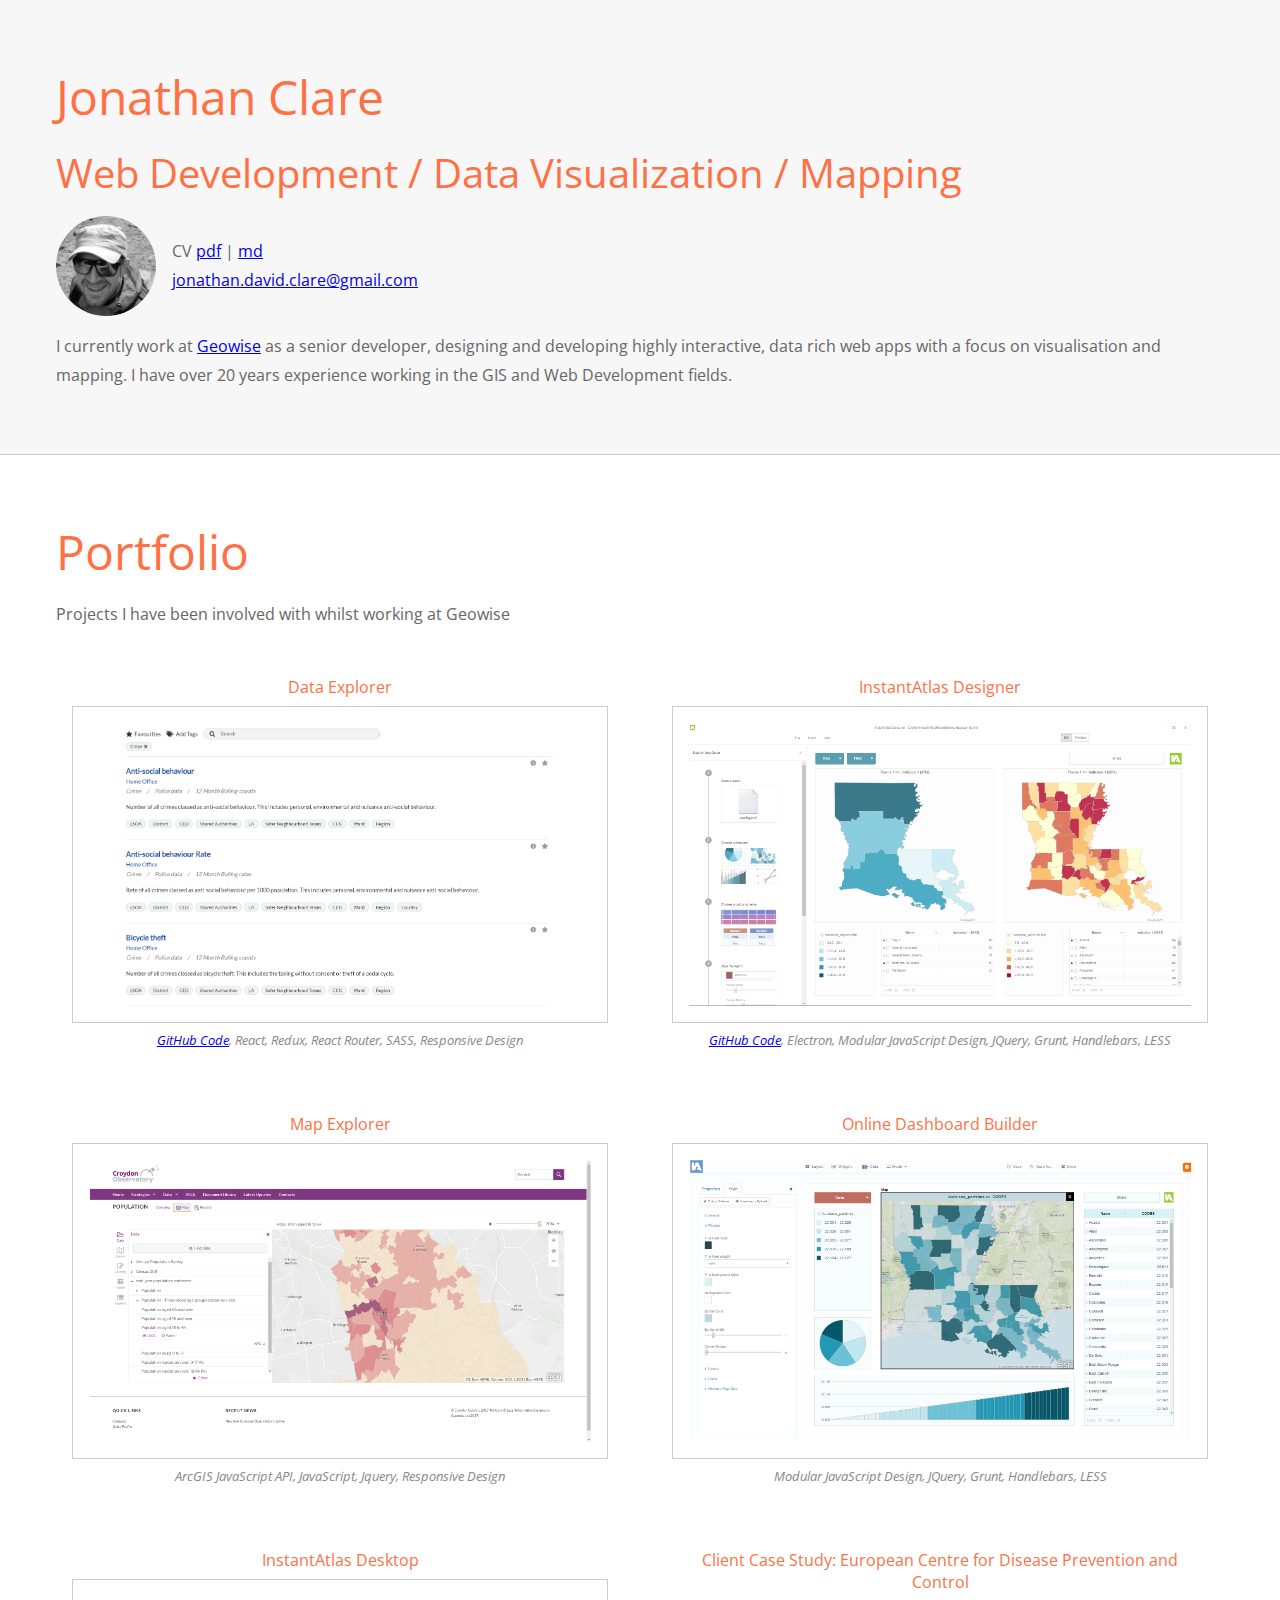
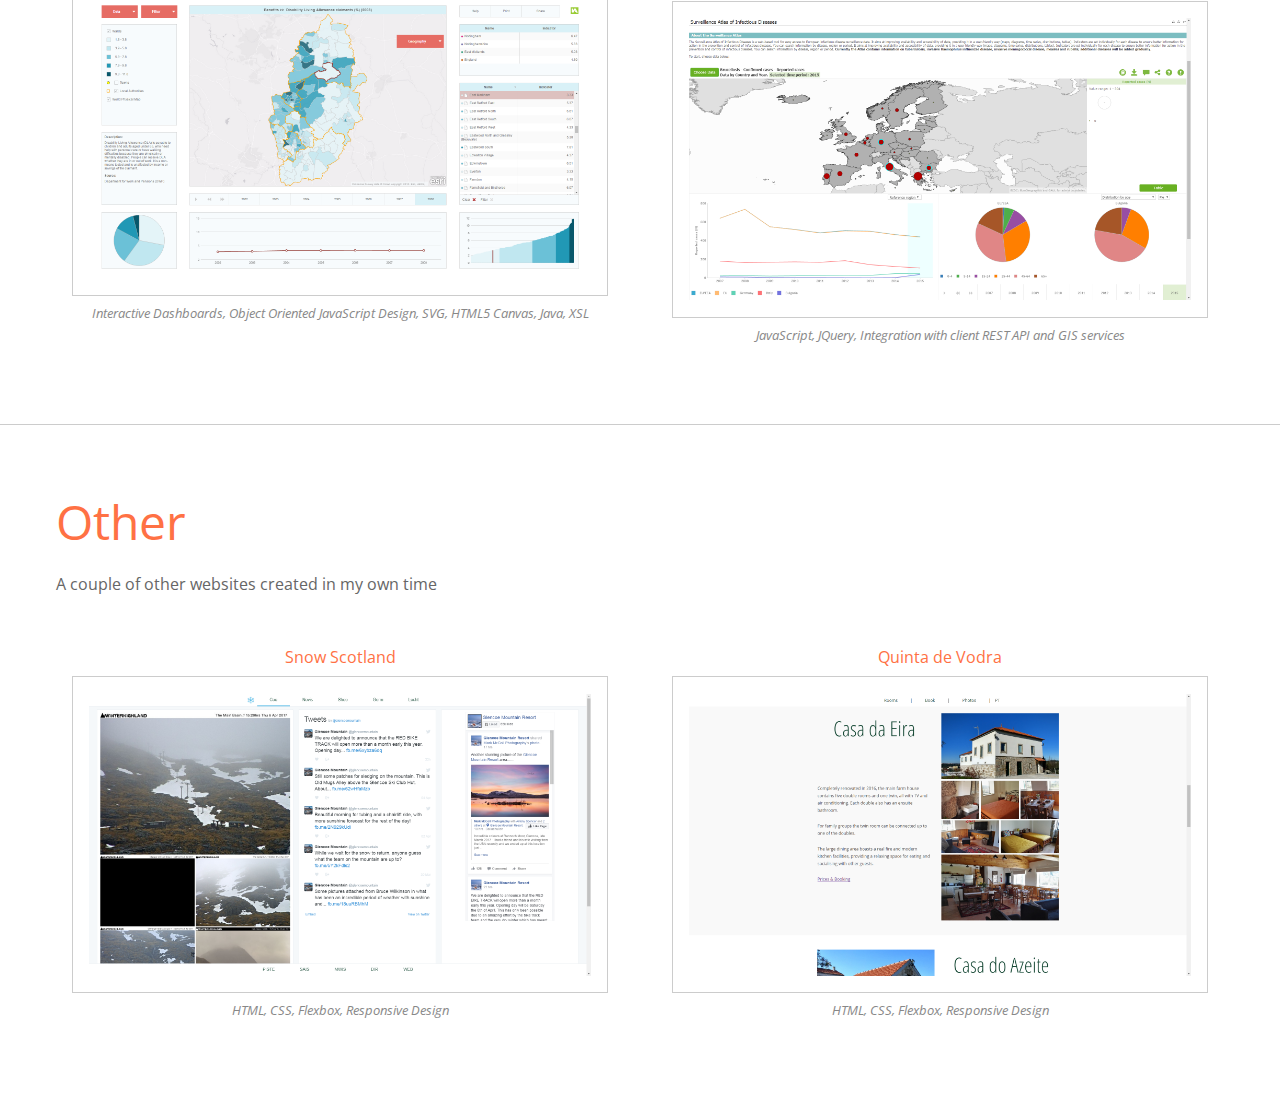
<file: index.html>
<!doctype html>
<html lang="en">
    <head>
        <title>Jonathan Clare</title>
        <link rel="icon" href="./img/icon.png">

        <!-- Defaults -->
        <meta charset="utf-8">
        <meta http-equiv="x-ua-compatible" content="ie=edge">
        <meta name="viewport" content="width=device-width, initial-scale=1">

        <!-- Keywords for google search -->
        <meta name="description" content="Web developer with over 20 years experience, currently specializing in data visualization.">
        <meta name="keywords" content="JavaScript Developer, HTML5 Canvas, Webapp developer, Web developer, SVG, GIS Developer, Data Visualisation, Data Visualization, Charting, Maps, Dashboards">

        <!-- Facebook -->          
        <meta property="og:title" content="Jonathan Clare" />
        <meta property="og:type" content="website" />
        <meta property="og:image" content="https://jonathanclare.github.io/img/house_square.jpg" />
        <meta property="og:url" content="https://jonathanclare.github.io" />
        <meta property="og:description" content="Web developer with over 20 years experience, currently specializing in data visualization." />

        <!-- Twitter -->          
        <meta name="twitter:title" content="Jonathan Clare" />
        <meta name="twitter:card" content="summary" />
        <meta name="twitter:description" content="Web developer with over 20 years experience, currently specializing in data visualization." />
        <meta name="twitter:image" content="https://jonathanclare.github.io/img/house_square.jpg" />

        <!-- Import webfonts -->
        <link href="https://fonts.googleapis.com/css?family=Open+Sans" rel="stylesheet">
        <link href="https://fonts.googleapis.com/css?family=Open+Sans+Condensed:Light" rel="stylesheet">

        <!-- Styles -->
        <link rel="stylesheet" type="text/css" href="./css/main.css"  />
    </head>
    <body>
	    <!-- Main content -->
	    <main class="main">

            <!-- Intro -->
            <section class="banner">
                <div class="section">
                    <div class="section-header">Jonathan Clare</div>
                    <div class="section-sub-header">Web Development / Data Visualization / Mapping</div>
                    <div class="section-description">
                        <div class="profile flex-box">
                            <a class="profile-pic flex-box" href="./img/jc.png">
                                <div><div class="profile-img ratio-1-1" style="background-image:url('./img/jc.png')"></div></div>
                            </a>
                            <div class="profile-info flex-box">
                                <div>CV <a href="./cv/cv.pdf">pdf</a>&nbsp;|&nbsp;<a href="https://github.com/jonathanclare/jonathanclare.github.io/blob/master/cv/cv.md">md</a></div>
                                <div><a href="mailto:jonathan.david.clare@gmail.com">jonathan.david.clare@gmail.com</a></div>
                            </div>
                        </div>
                        <p>
                            I currently work at <a href="http://www.instantatlas.com/">Geowise</a> as a senior developer, designing and developing highly interactive, data rich web apps with a focus on visualisation and mapping. I have over 20 years experience working in the GIS and Web Development fields.
                        </p>
                    </div>
                </div>
            </section>

            <!-- Work -->
            <section>
                <div class="section">
                    <div class="section-header">Portfolio</div>
                    <div class="section-description">Projects I have been involved with whilst working at Geowise</div>
                    <div class="screenshots flex-box">
                        <div class="screenshot flex-box">
                            <div class="screenshot-title">Data Explorer</div>
                            <a class="screenshot-img" href="https://hubtest.instantatlas.com/datastore2/?appid=42ec835a6ff04a9d9566d29795c7843a" title="Map Explorer">
                                <div class="bg-img ratio-16-9" style="background-image:url('./img/dataexplorer.png')"></div>
                            </a>
                            <div class="screenshot-text"><a href="https://github.com/jonathanclare/react-data-store">GitHub Code</a>, React, Redux, React Router, SASS, Responsive Design</div>
                        </div>
                        <div class="screenshot flex-box">
                            <div class="screenshot-title">InstantAtlas Designer</div>
                            <a class="screenshot-img" href="https://online.instantatlas.com/designer/" title="InstantAtlas Desktop Designer">
                                <div class="bg-img ratio-16-9" style="background-image:url('./img/designer.png')"></div>
                            </a>
                            <div class="screenshot-text"><a href="https://github.com/jonathanclare/iadesigner">GitHub Code</a>, Electron, Modular JavaScript Design, JQuery, Grunt, Handlebars, LESS</div>
                        </div>
                        <div class="screenshot flex-box">
                            <div class="screenshot-title">Map Explorer</div>
                            <a class="screenshot-img" href="./explorer.html" title="Map Explorer">
                                <div class="bg-img ratio-16-9" style="background-image:url('./img/croydon.png')"></div>
                            </a>
                            <div class="screenshot-text">ArcGIS JavaScript API, JavaScript, Jquery, Responsive Design</div>
                        </div>
                        <div class="screenshot flex-box">
                            <div class="screenshot-title">Online Dashboard Builder</div>
                            <a class="screenshot-img" href="./dashboard.html" title="Online Dashboard Builder">
                                <div class="bg-img ratio-16-9" style="background-image:url('./img/db-builder.png')"></div>
                            </a>
                            <div class="screenshot-text">Modular JavaScript Design, JQuery, Grunt, Handlebars, LESS</div>
                        </div>
                        <div class="screenshot flex-box">
                            <div class="screenshot-title">InstantAtlas Desktop</div>
                            <a class="screenshot-img" href="./iadesktop.html" title="InstantAtlas Desktop">
                                <div class="bg-img ratio-16-9" style="background-image:url('./img/ia1.png')"></div>
                            </a>
                            <div class="screenshot-text">Interactive Dashboards, Object Oriented JavaScript Design, SVG, HTML5 Canvas, Java, XSL</div>
                        </div>
                        <div class="screenshot flex-box"">
                            <div class="screenshot-title">Client Case Study: European Centre for Disease Prevention and Control</div>
                            <a class="screenshot-img" href="./ecdc.html" title="European Centre for Disease Prevention and Control">
                                <div class="bg-img ratio-16-9" style="background-image:url('./img/ecdc1.png')"></div>
                            </a>
                            <div class="screenshot-text">JavaScript, JQuery, Integration with client REST API and GIS services</div>
                        </div>
                    </div>
                </div>
            </section>

            <!-- Other -->
            <section>
                <div class="section">
                    <div class="section-header">Other</div>
                    <div class="section-description">A couple of other websites created in my own time</div>
                    <div class="screenshots flex-box">
                        <div class="screenshot flex-box">
                            <div class="screenshot-title">Snow Scotland</div>
                            <a class="screenshot-img" href="./ski.html" title="Ski Scotland">
                                <div class="bg-img ratio-16-9" style="background-image:url('./img/snow-scotland.png')"></div>
                            </a>
                            <div class="screenshot-text">HTML, CSS, Flexbox, Responsive Design</div>
                        </div>
                        <div class="screenshot flex-box">
                            <div class="screenshot-title">Quinta de Vodra</div>
                            <a class="screenshot-img" href="./quinta.html" title="Quinta de Vodra">
                                <div class="bg-img ratio-16-9" style="background-image:url('./img/quintadevodra.png')"></div>
                            </a>
                            <div class="screenshot-text">HTML, CSS, Flexbox, Responsive Design</div>
                        </div>
                    </div>
                </div>
            </section>

        </main>   
    </body>
</html>
</file>
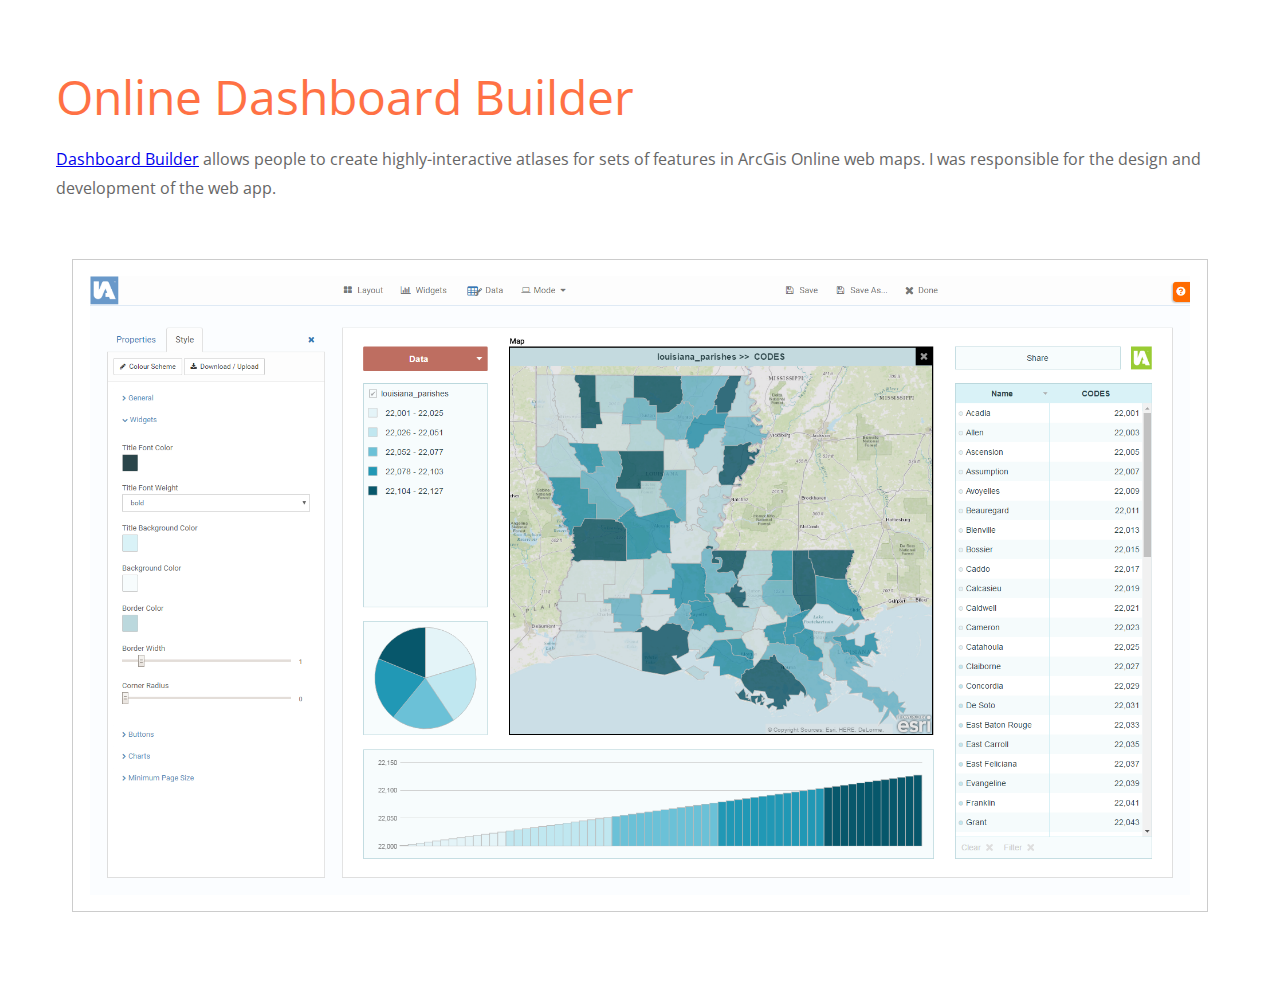
<file: dashboard.html>
<!doctype html>
<html lang="en">
    <head>
        <title>Jonathan Clare</title>
        <link rel="icon" href="./img/icon.png">

        <!-- Defaults -->
        <meta charset="utf-8">
        <meta http-equiv="x-ua-compatible" content="ie=edge">
        <meta name="viewport" content="width=device-width, initial-scale=1">

        <!-- Keywords for google search -->
        <meta name="description" content="Web developer with over 20 years experience, currently specializing in data visualization.">
        <meta name="keywords" content="JavaScript Developer, HTML5 Canvas, Webapp developer, Web developer, SVG, GIS Developer, Data Visualisation, Data Visualization, Charting, Maps, Dashboards">

        <!-- Facebook -->          
        <meta property="og:title" content="Jonathan Clare" />
        <meta property="og:type" content="website" />
        <meta property="og:image" content="https://jonathanclare.github.io/img/house_square.jpg" />
        <meta property="og:url" content="https://jonathanclare.github.io" />
        <meta property="og:description" content="Web developer with over 20 years experience, currently specializing in data visualization." />

        <!-- Twitter -->          
        <meta name="twitter:title" content="Jonathan Clare" />
        <meta name="twitter:card" content="summary" />
        <meta name="twitter:description" content="Web developer with over 20 years experience, currently specializing in data visualization." />
        <meta name="twitter:image" content="https://jonathanclare.github.io/img/house_square.jpg" />

        <!-- Import webfonts -->
        <link href="https://fonts.googleapis.com/css?family=Open+Sans" rel="stylesheet">
        <link href="https://fonts.googleapis.com/css?family=Open+Sans+Condensed:Light" rel="stylesheet">

        <!-- Styles -->
        <link rel="stylesheet" type="text/css" href="./css/main.css"  />
    </head>
    <body>
        <!-- Main content -->
        <main class="main">

            <!-- Dashboard Builder section -->
            <section>
                <div class="section">
                    <div class="section-header">Online Dashboard Builder</div>
                    <div class="section-description"><a href="https://dashboards.instantatlas.com/">Dashboard Builder</a> allows people to create highly-interactive atlases for sets of features in ArcGis Online web maps. I was responsible for the design and development of the web app.
                    </div>
                    <div class="screenshots flex-box">
                        <a class="screenshot flex-box" title="Dashboard Builder" href="https://dashboards.instantatlas.com/">
                            <div class="screenshot-img"><div class="bg-img ratio-16-9" style="background-image:url('./img/db-builder.png')"></div></div>
                        </a>
                    </div>
                </div>
            </section>

        </main>   
    </body>
</html>
</file>
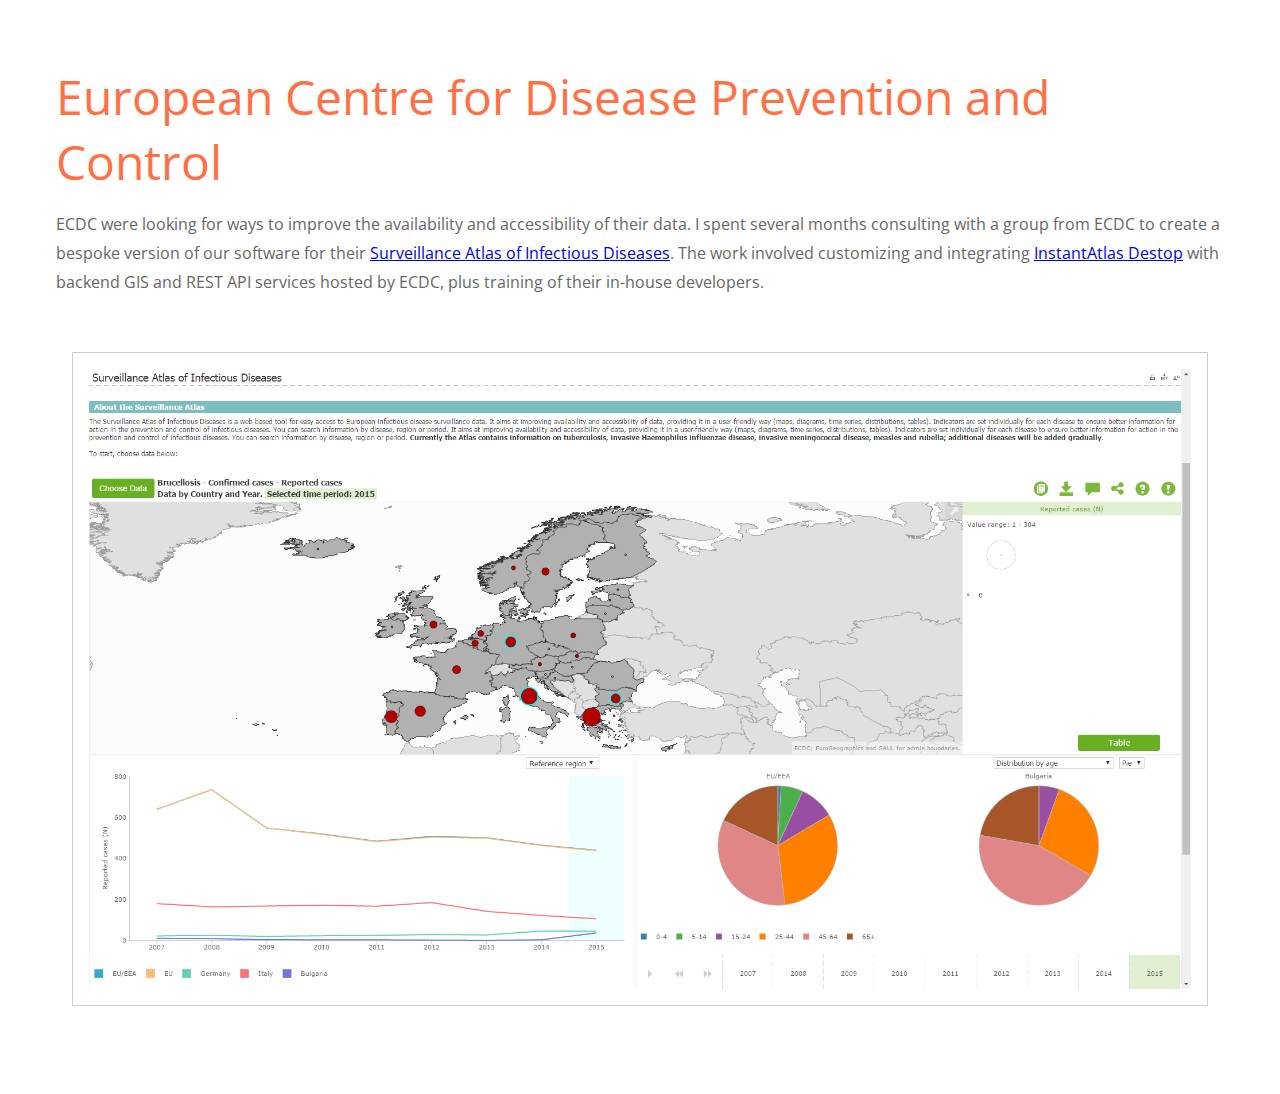
<file: ecdc.html>
<!doctype html>
<html lang="en">
    <head>
        <title>Jonathan Clare</title>
        <link rel="icon" href="./img/icon.png">

        <!-- Defaults -->
        <meta charset="utf-8">
        <meta http-equiv="x-ua-compatible" content="ie=edge">
        <meta name="viewport" content="width=device-width, initial-scale=1">

        <!-- Keywords for google search -->
        <meta name="description" content="Web developer with over 20 years experience, currently specializing in data visualization.">
        <meta name="keywords" content="JavaScript Developer, HTML5 Canvas, Webapp developer, Web developer, SVG, GIS Developer, Data Visualisation, Data Visualization, Charting, Maps, Dashboards">

        <!-- Facebook -->          
        <meta property="og:title" content="Jonathan Clare" />
        <meta property="og:type" content="website" />
        <meta property="og:image" content="https://jonathanclare.github.io/img/house_square.jpg" />
        <meta property="og:url" content="https://jonathanclare.github.io" />
        <meta property="og:description" content="Web developer with over 20 years experience, currently specializing in data visualization." />

        <!-- Twitter -->          
        <meta name="twitter:title" content="Jonathan Clare" />
        <meta name="twitter:card" content="summary" />
        <meta name="twitter:description" content="Web developer with over 20 years experience, currently specializing in data visualization." />
        <meta name="twitter:image" content="https://jonathanclare.github.io/img/house_square.jpg" />

        <!-- Import webfonts -->
        <link href="https://fonts.googleapis.com/css?family=Open+Sans" rel="stylesheet">
        <link href="https://fonts.googleapis.com/css?family=Open+Sans+Condensed:Light" rel="stylesheet">

        <!-- Styles -->
        <link rel="stylesheet" type="text/css" href="./css/main.css"  />
    </head>
    <body>
        <!-- Main content -->
        <main class="main">

            <!-- ECDC section -->
            <section>
                <div class="section">
                    <div class="section-header">European Centre for Disease Prevention and Control</div>
                    <div class="section-description">ECDC were looking for ways to improve the availability and accessibility of their data. I spent several months consulting with a group from ECDC to create a bespoke version of our software for their <a href="http://ecdc.europa.eu/en/data-tools/atlas/Pages/atlas.aspx">Surveillance Atlas of Infectious Diseases</a>. The work involved customizing and integrating <a href="./iadesktop.html">InstantAtlas Destop</a> with backend GIS and REST API services hosted by ECDC, plus training of their in-house developers.</div>
                    <div class="screenshots flex-box">
                        <a class="screenshot flex-box" href="http://atlas.ecdc.europa.eu/public/index.aspx?Instance=GeneralAtlas" title="The Surveillance Atlas of Infectious Diseases">
                            <div class="screenshot-img"><div class="bg-img ratio-16-9" style="background-image:url('./img/ecdc1.png')"></div></div>
                        </a>
                    </div>
                </div>
            </section>

        </main>   
    </body>
</html>
</file>
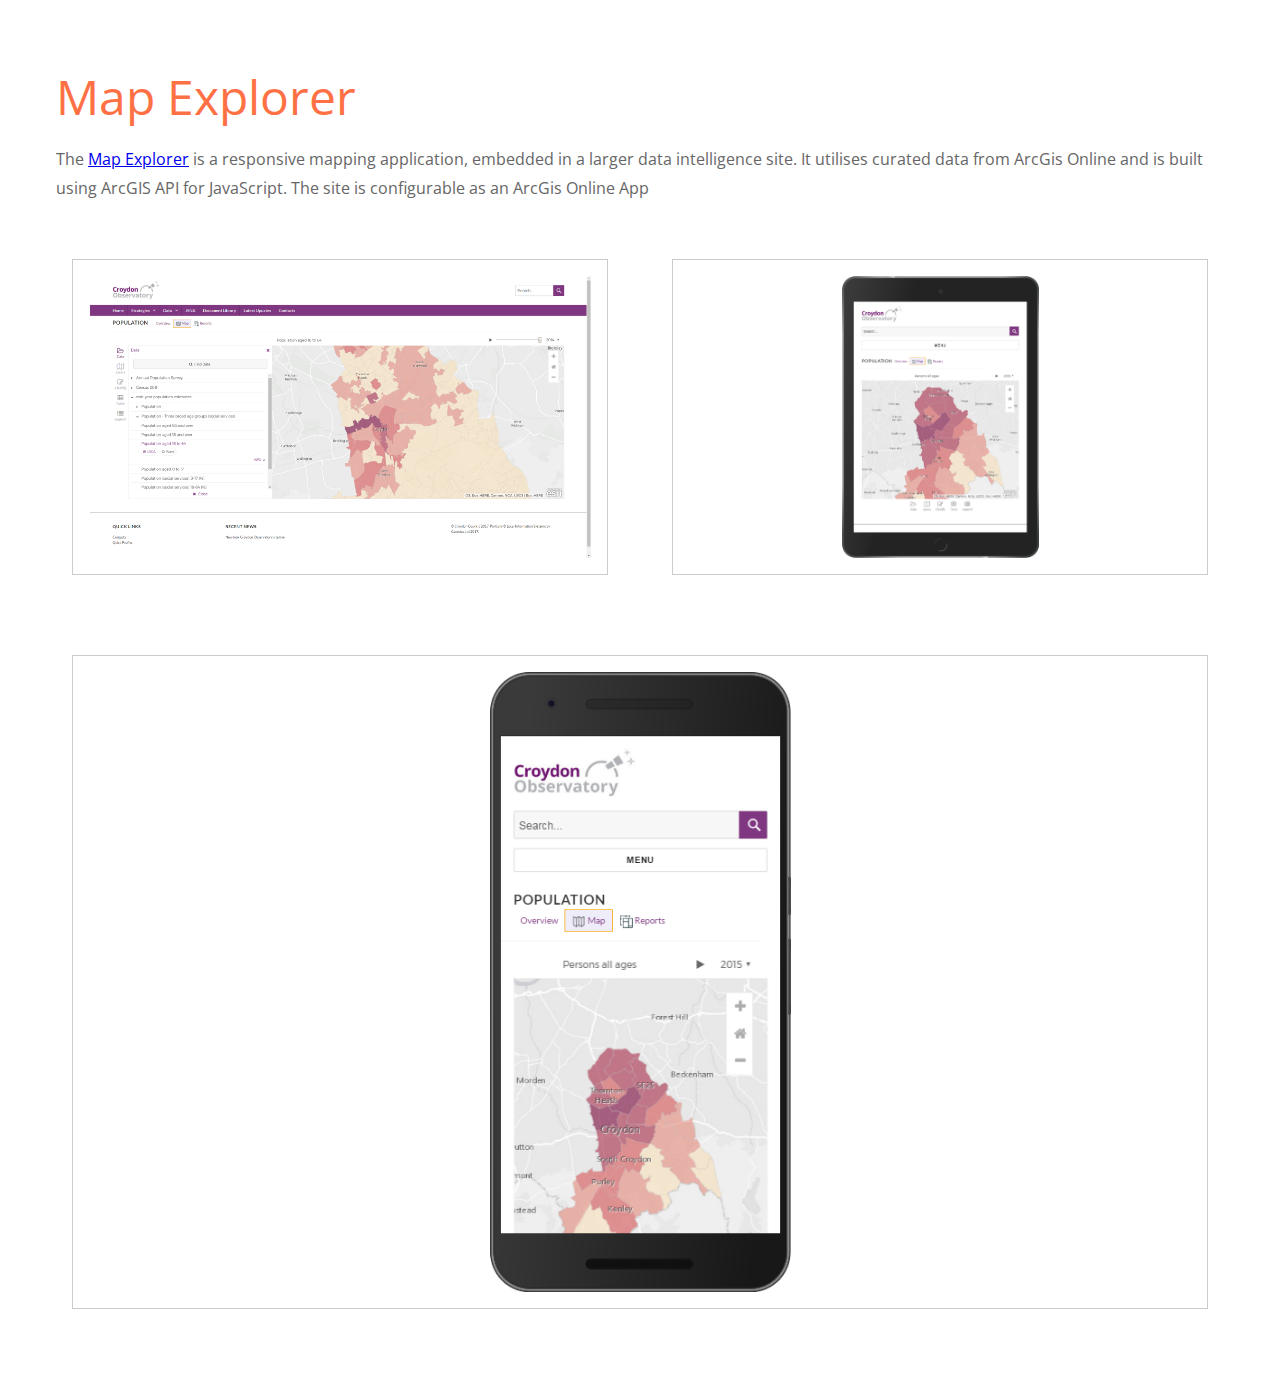
<file: explorer.html>
<!doctype html>
<html lang="en">
    <head>
        <title>Jonathan Clare</title>
        <link rel="icon" href="./img/icon.png">

        <!-- Defaults -->
        <meta charset="utf-8">
        <meta http-equiv="x-ua-compatible" content="ie=edge">
        <meta name="viewport" content="width=device-width, initial-scale=1">

        <!-- Keywords for google search -->
        <meta name="description" content="Web developer with over 20 years experience, currently specializing in data visualization.">
        <meta name="keywords" content="JavaScript Developer, HTML5 Canvas, Webapp developer, Web developer, SVG, GIS Developer, Data Visualisation, Data Visualization, Charting, Maps, Dashboards">

        <!-- Facebook -->          
        <meta property="og:title" content="Jonathan Clare" />
        <meta property="og:type" content="website" />
        <meta property="og:image" content="https://jonathanclare.github.io/img/house_square.jpg" />
        <meta property="og:url" content="https://jonathanclare.github.io" />
        <meta property="og:description" content="Web developer with over 20 years experience, currently specializing in data visualization." />

        <!-- Twitter -->          
        <meta name="twitter:title" content="Jonathan Clare" />
        <meta name="twitter:card" content="summary" />
        <meta name="twitter:description" content="Web developer with over 20 years experience, currently specializing in data visualization." />
        <meta name="twitter:image" content="https://jonathanclare.github.io/img/house_square.jpg" />

        <!-- Import webfonts -->
        <link href="https://fonts.googleapis.com/css?family=Open+Sans" rel="stylesheet">
        <link href="https://fonts.googleapis.com/css?family=Open+Sans+Condensed:Light" rel="stylesheet">

        <!-- Styles -->
        <link rel="stylesheet" type="text/css" href="./css/main.css"  />
    </head>
    <body>
        <!-- Main content -->
        <main class="main">

            <!-- Map Explorer section -->
            <section>
                <div class="section">
                    <div class="section-header">Map Explorer</div>
                    <div class="section-description">The <a href="http://www.croydonobservatory.org/population/map/">Map Explorer</a> is a responsive mapping application, embedded in a larger data intelligence site. It utilises curated data from ArcGis Online and is built using ArcGIS API for JavaScript. The site is configurable as an ArcGis Online App</div>
                    <div class="screenshots flex-box">
                        <a class="screenshot flex-box" title="Suffolk Observatory" href="https://www.suffolkobservatory.info/economy-employment/map/">
                            <div class="screenshot-img"><div class="bg-img ratio-16-9" style="background-image:url('./img/croydon.png')"></div></div>
                        </a>
                        <a class="screenshot flex-box" title="Suffolk Observatory" href="https://www.suffolkobservatory.info/economy-employment/map//">
                            <div class="screenshot-img"><div class="bg-img ratio-16-9" style="background-image:url('./img/croydon-tablet.png')"></div></div>
                        </a>
                        <a class="screenshot flex-box" title="Suffolk Observatory" href="https://www.suffolkobservatory.info/economy-employment/map/">
                            <div class="screenshot-img"><div class="bg-img ratio-16-9" style="background-image:url('./img/croydon-phone.png')"></div></div>
                        </a>
                    </div>
                </div>
            </section>

        </main>   
    </body>
</html>
</file>
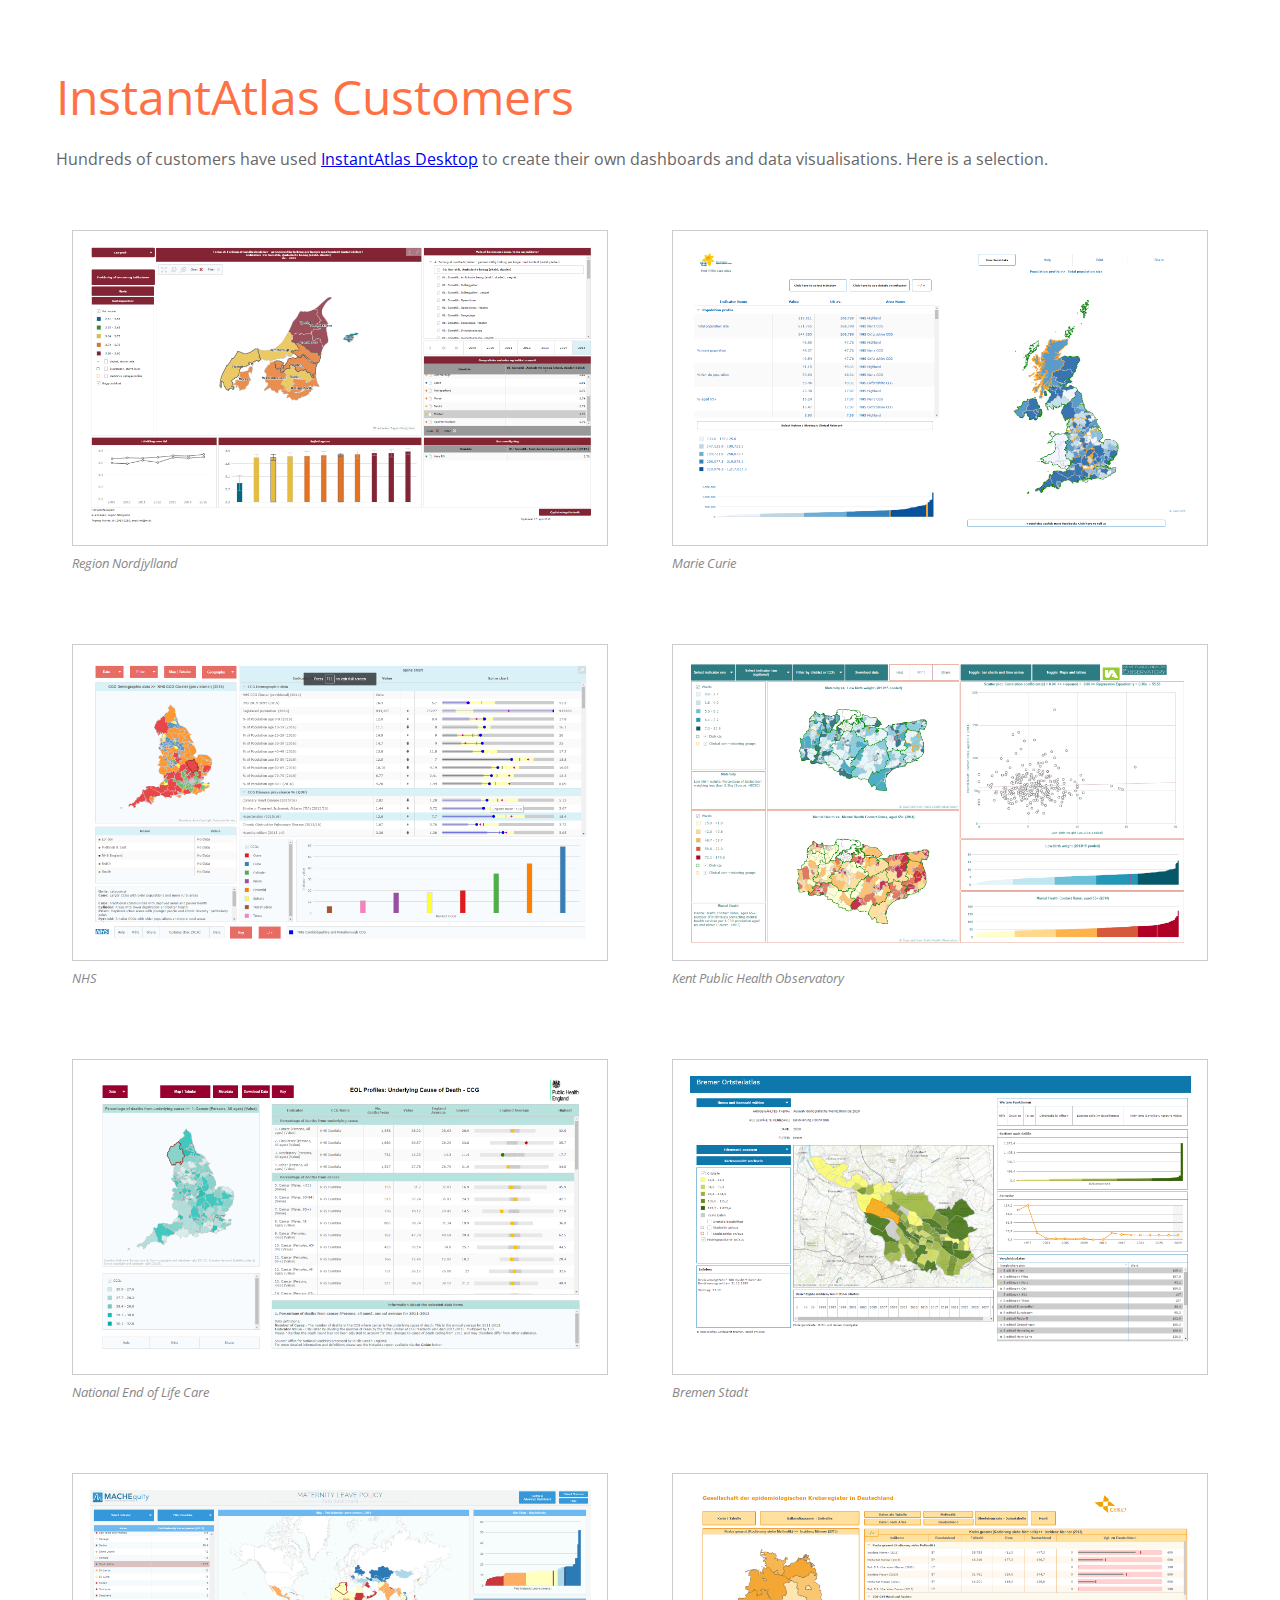
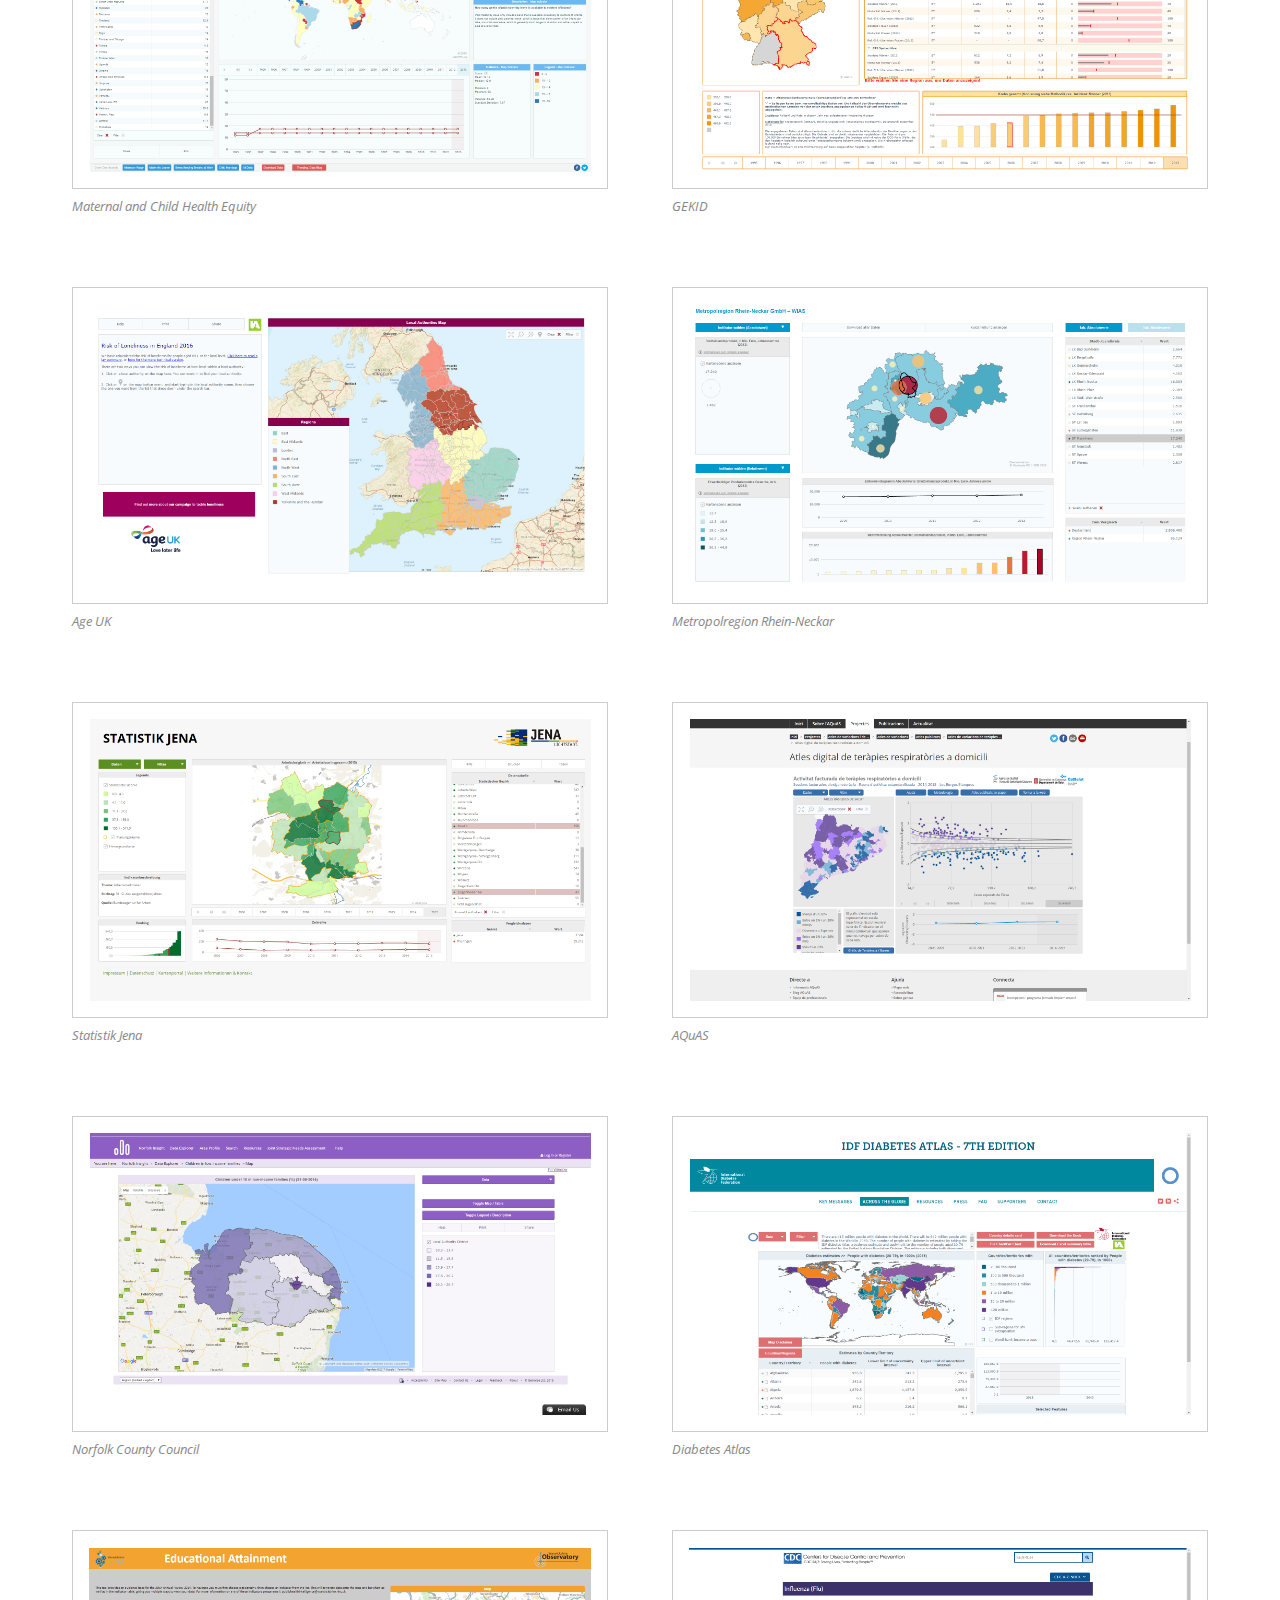
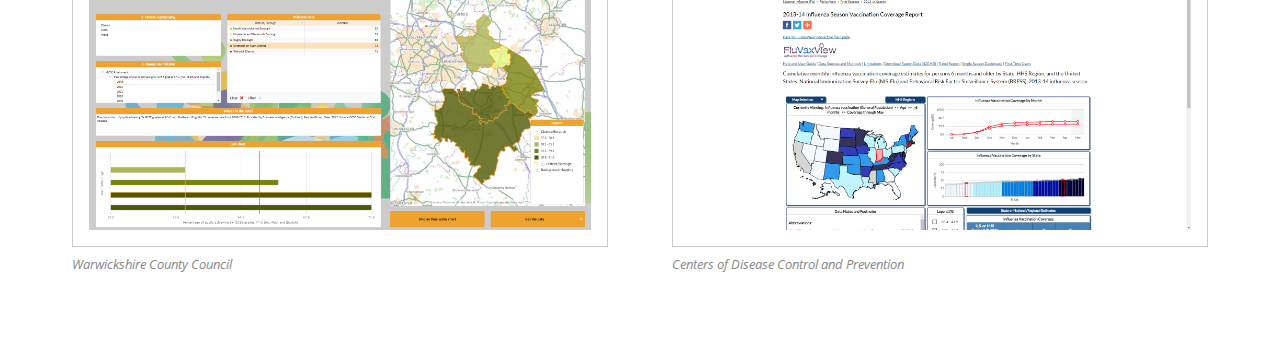
<file: iacustomers.html>
<!doctype html>
<html lang="en">
    <head>
        <title>Jonathan Clare</title>
        <link rel="icon" href="./img/icon.png">

        <!-- Defaults -->
        <meta charset="utf-8">
        <meta http-equiv="x-ua-compatible" content="ie=edge">
        <meta name="viewport" content="width=device-width, initial-scale=1">

        <!-- Keywords for google search -->
        <meta name="description" content="Web developer with over 20 years experience, currently specializing in data visualization.">
        <meta name="keywords" content="JavaScript Developer, HTML5 Canvas, Webapp developer, Web developer, SVG, GIS Developer, Data Visualisation, Data Visualization, Charting, Maps, Dashboards">

        <!-- Facebook -->          
        <meta property="og:title" content="Jonathan Clare" />
        <meta property="og:type" content="website" />
        <meta property="og:image" content="https://jonathanclare.github.io/img/house_square.jpg" />
        <meta property="og:url" content="https://jonathanclare.github.io" />
        <meta property="og:description" content="Web developer with over 20 years experience, currently specializing in data visualization." />

        <!-- Twitter -->          
        <meta name="twitter:title" content="Jonathan Clare" />
        <meta name="twitter:card" content="summary" />
        <meta name="twitter:description" content="Web developer with over 20 years experience, currently specializing in data visualization." />
        <meta name="twitter:image" content="https://jonathanclare.github.io/img/house_square.jpg" />

        <!-- Import webfonts -->
        <link href="https://fonts.googleapis.com/css?family=Open+Sans" rel="stylesheet">
        <link href="https://fonts.googleapis.com/css?family=Open+Sans+Condensed:Light" rel="stylesheet">

        <!-- Styles -->
        <link rel="stylesheet" type="text/css" href="./css/main.css"  />
    </head>
    <body>
        <!-- Main content -->
        <main class="main">
        
            <!-- IA Customers section -->
            <section>
                <div class="section">
                    <div class="section-header">InstantAtlas Customers</div>
                    <div class="section-description">Hundreds of customers have used <a href="https://www.instantatlas.com/clients/">InstantAtlas Desktop</a> to create their own dashboards and data visualisations. Here is a selection.</div>
                    <div class="screenshots flex-box">
                        <a class="screenshot flex-box" title="Region Nordjylland" href="https://extapps.rn.dk/SundhedsatlasFiles/Sundhedsatlas_Forbrug_V12_HTML/atlas.html">
                            <div class="screenshot-img"><div class="bg-img ratio-16-9" style="background-image:url('./img/rn.png')"></div></div>
                            <div class="screenshot-text flex-box">Region Nordjylland</div>
                        </a>
                        <a class="screenshot flex-box" title="Marie Curie" href="http://apps.mariecurie.org.uk/marie-curie-atlas/html5/atlas.html">
                            <div class="screenshot-img"><div class="bg-img ratio-16-9" style="background-image:url('./img/mariecurie.png')"></div></div>
                            <div class="screenshot-text flex-box">Marie Curie</div>
                        </a>
                        <a class="screenshot flex-box" title="NHS" href="http://ccgtools.england.nhs.uk/ccgoutcomes/html/atlas.html">
                            <div class="screenshot-img"><div class="bg-img ratio-16-9" style="background-image:url('./img/nhs.png')"></div></div>
                            <div class="screenshot-text flex-box">NHS</div>
                        </a>
                        <a class="screenshot flex-box" title="Kent Public Health Observatory" href="http://atlas.kpho.org.uk/">
                            <div class="screenshot-img"><div class="bg-img ratio-16-9" style="background-image:url('./img/kpho.png')"></div></div>
                            <div class="screenshot-text flex-box">Kent Public Health Observatory</div>
                        </a>
                        <a class="screenshot flex-box" title="National End of Life Care" href="http://www.endoflifecare-intelligence.org.uk/profiles/CCGs/Cause_of_Death/atlas.html">
                            <div class="screenshot-img"><div class="bg-img ratio-16-9" style="background-image:url('./img/endoflifecare.png')"></div></div>
                            <div class="screenshot-text flex-box">National End of Life Care</div>
                        </a>
                        <a class="screenshot flex-box" title="Bremen Stadt" href="http://www.statistik-bremen.de/tabellen/kleinraum/ortsteilatlas/atlas.html">
                            <div class="screenshot-img"><div class="bg-img ratio-16-9" style="background-image:url('./img/bremen.png')"></div></div>
                            <div class="screenshot-text flex-box">Bremen Stadt</div>
                        </a>
                        <a class="screenshot flex-box" title="Maternal and Child Health Equity" href="http://machequity.com/dashboards/ml_uni_dashboard.html">
                            <div class="screenshot-img"><div class="bg-img ratio-16-9" style="background-image:url('./img/machequity.png')"></div></div>
                            <div class="screenshot-text flex-box">Maternal and Child Health Equity</div>
                        </a>
                        <a class="screenshot flex-box" title="GEKID" href="http://www.gekid.de/Atlas/CurrentVersion/atlas.html">
                            <div class="screenshot-img"><div class="bg-img ratio-16-9" style="background-image:url('./img/gekid.png')"></div></div>
                            <div class="screenshot-text flex-box">GEKID</div>
                        </a>
                        <a class="screenshot flex-box" title="Age UK" href="http://data.ageuk.org.uk/loneliness-maps/england-2016/?indicator=i0&prop_legendClassifier=quantile&pal_defaultPaletteId=Sequential%20Cyan&pal_defaultSchemeId=categoricScheme1&pal_noClasses=5&bbox=-1062740.2413044022,6273835.247371395,544789.2213044025,7670112.402628604">
                            <div class="screenshot-img"><div class="bg-img ratio-16-9" style="background-image:url('./img/ageuk.png')"></div></div>
                            <div class="screenshot-text flex-box">Age UK</div>
                        </a>
                        <a class="screenshot flex-box" title="Metropolregion Rhein-Neckar" href="http://www.raumbeobachtung-rhein-neckar.de/WIAS/atlas.html">
                            <div class="screenshot-img"><div class="bg-img ratio-16-9" style="background-image:url('./img/raumbeobachtung.png')"></div></div>
                            <div class="screenshot-text flex-box">Metropolregion Rhein-Neckar</div>
                        </a>
                        <a class="screenshot flex-box" title="Statistik Jena" href="http://statistik.jena.de/ia/stadtbezirksstatistik.html">
                            <div class="screenshot-img"><div class="bg-img ratio-16-9" style="background-image:url('./img/jena.png')"></div></div>
                            <div class="screenshot-text flex-box">Statistik Jena</div>
                        </a>
                        <a class="screenshot flex-box" title="Statistik Jena" href="http://aquas.gencat.cat/ca/projectes/atles-de-variacions-i-de-qualitat-del-siscat/atles_variacions/atles_finalitzats/atles_oxigenoterapia/atles-digital-de-terapies-respiratories-a-domicili/">
                            <div class="screenshot-img"><div class="bg-img ratio-16-9" style="background-image:url('./img/gencat.png')" title="Statistik Jena"></div></div>
                            <div class="screenshot-text flex-box">AQuAS</div>
                        </a>
                        <a class="screenshot flex-box" title="Norfolk County Council" href="http://www.norfolkinsight.org.uk/dataviews/report?reportId=102&viewId=151&geoReportId=10516&geoId=5&geoSubsetId=">
                            <div class="screenshot-img"><div class="bg-img ratio-16-9" style="background-image:url('./img/norfolk.png')"></div></div>
                            <div class="screenshot-text flex-box">Norfolk County Council</div>
                        </a>
                        <a class="screenshot flex-box" title="Diabetes Atlas" href="http://www.diabetesatlas.org/across-the-globe.html">
                            <div class="screenshot-img"><div class="bg-img ratio-16-9" style="background-image:url('./img/diabetes.png')"></div></div>
                            <div class="screenshot-text flex-box">Diabetes Atlas</div>
                        </a>
                        <a class="screenshot flex-box" title="Warwickshire County Council" href="http://maps.warwickshire.gov.uk/iareports/educational_attainment/">
                            <div class="screenshot-img"><div class="bg-img ratio-16-9" style="background-image:url('./img/warwickshire.png')"></div></div>
                            <div class="screenshot-text flex-box">Warwickshire County Council</div>
                        </a>
                        <a class="screenshot flex-box" title="Centers of Disease Control and Prevention" href="https://www.cdc.gov/flu/fluvaxview/reportshtml/reporti1314/reporti/index.html">
                            <div class="screenshot-img"><div class="bg-img ratio-16-9" style="background-image:url('./img/cdc.png')"></div></div>
                            <div class="screenshot-text flex-box">Centers of Disease Control and Prevention</div>
                        </a>
                    </div>
                </div>
            </section>

        </main>   
    </body>
</html>
</file>
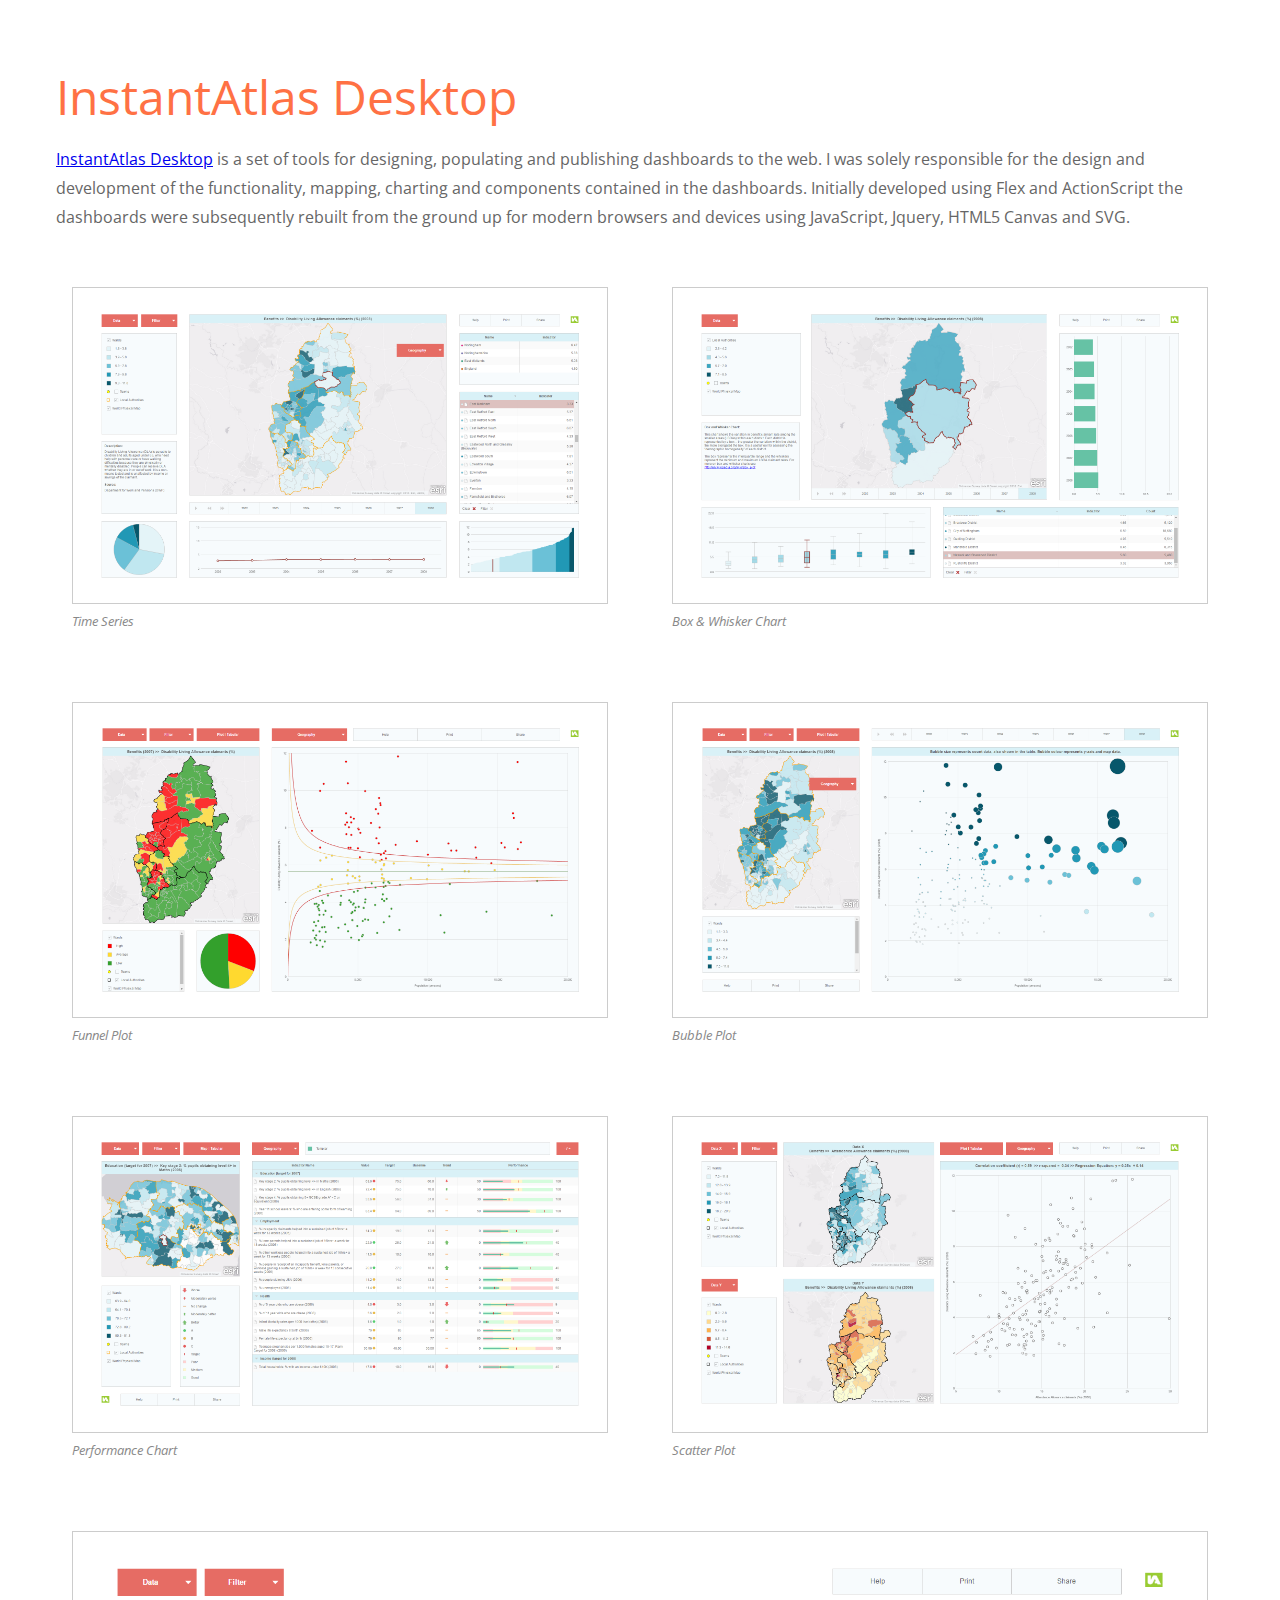
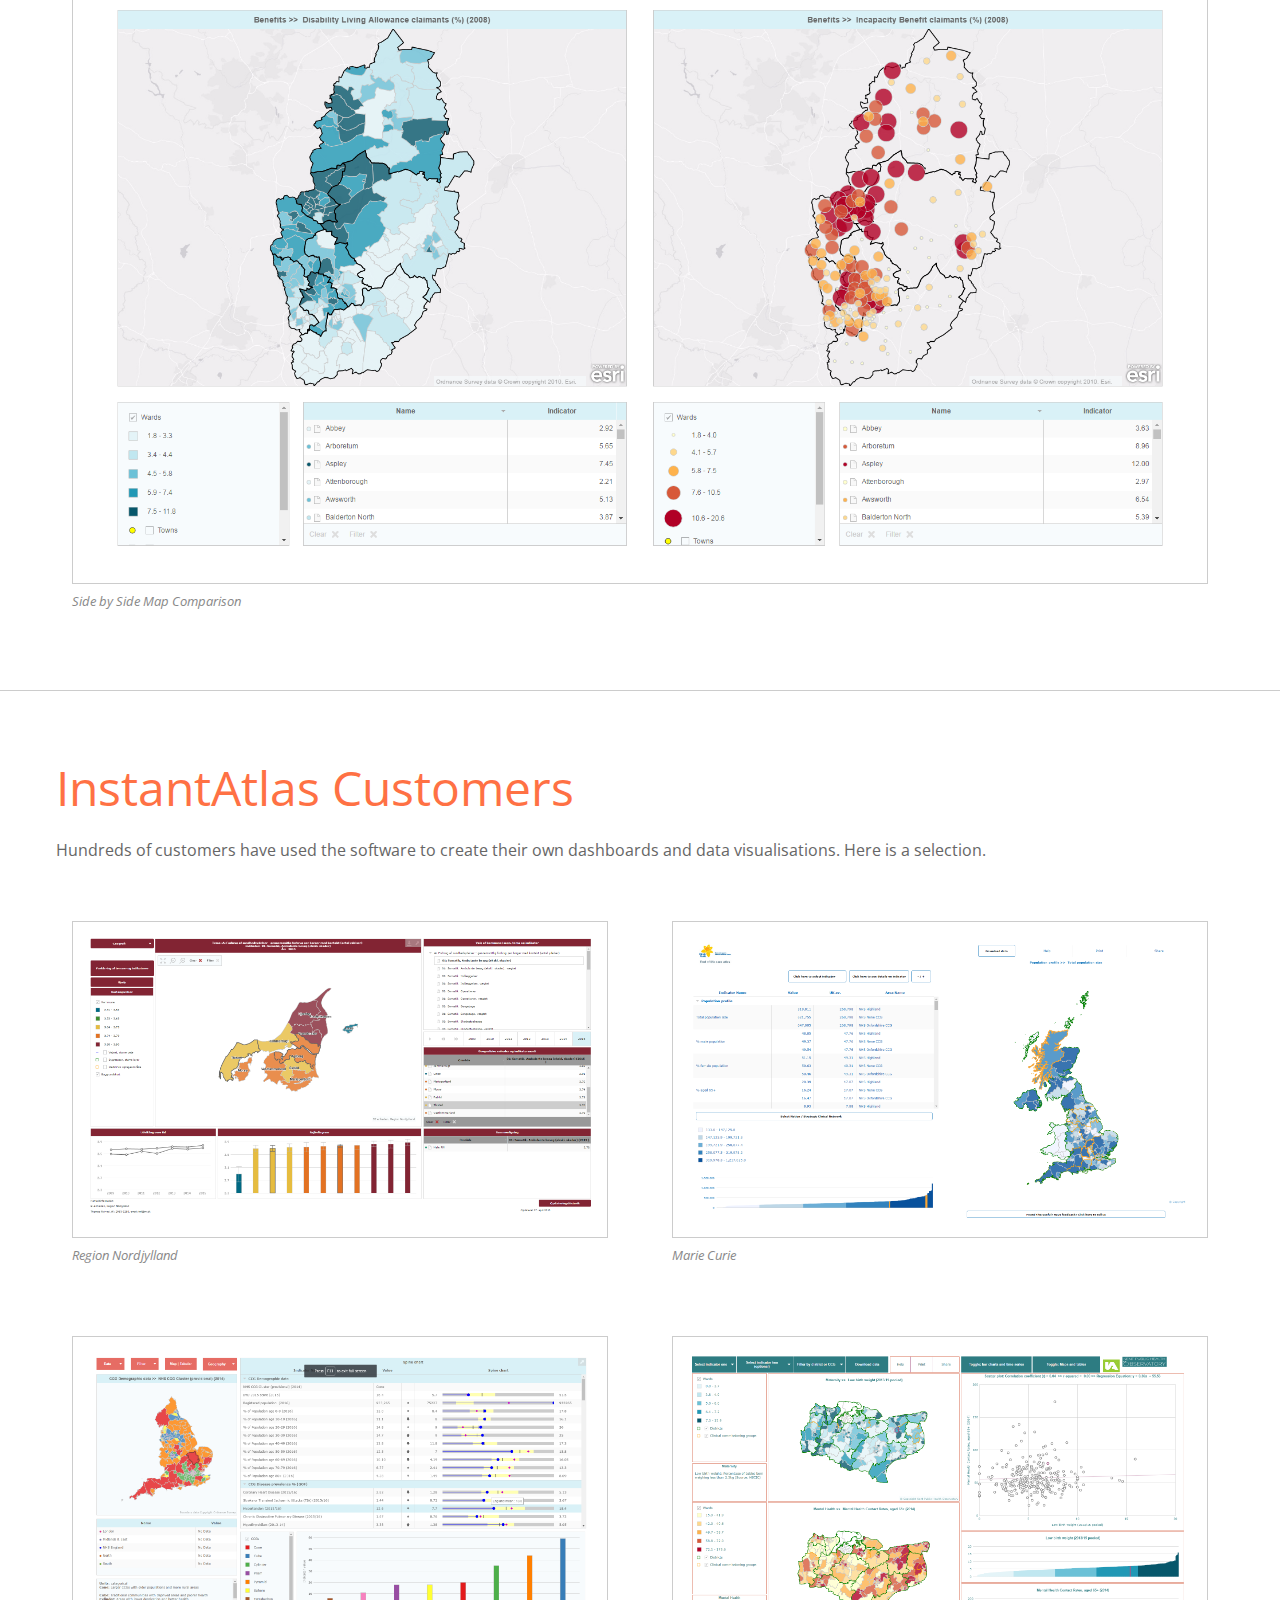
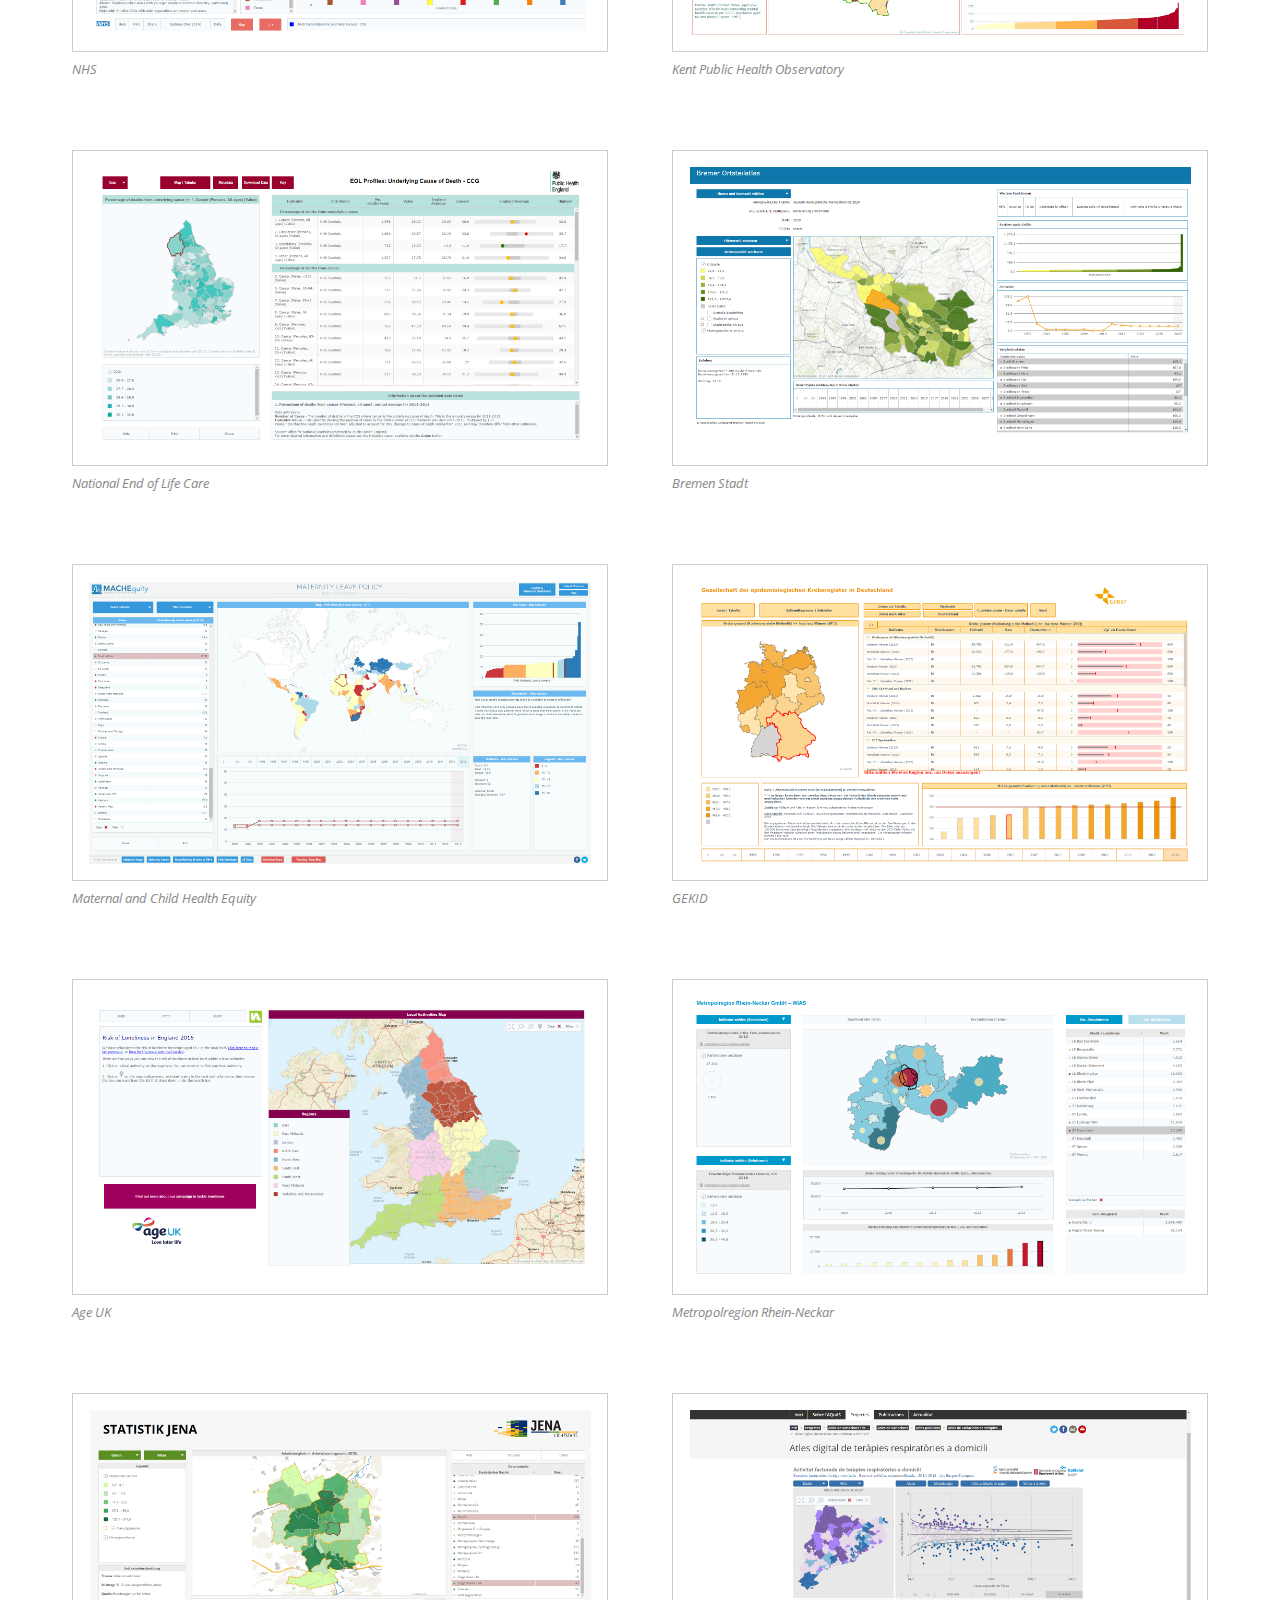
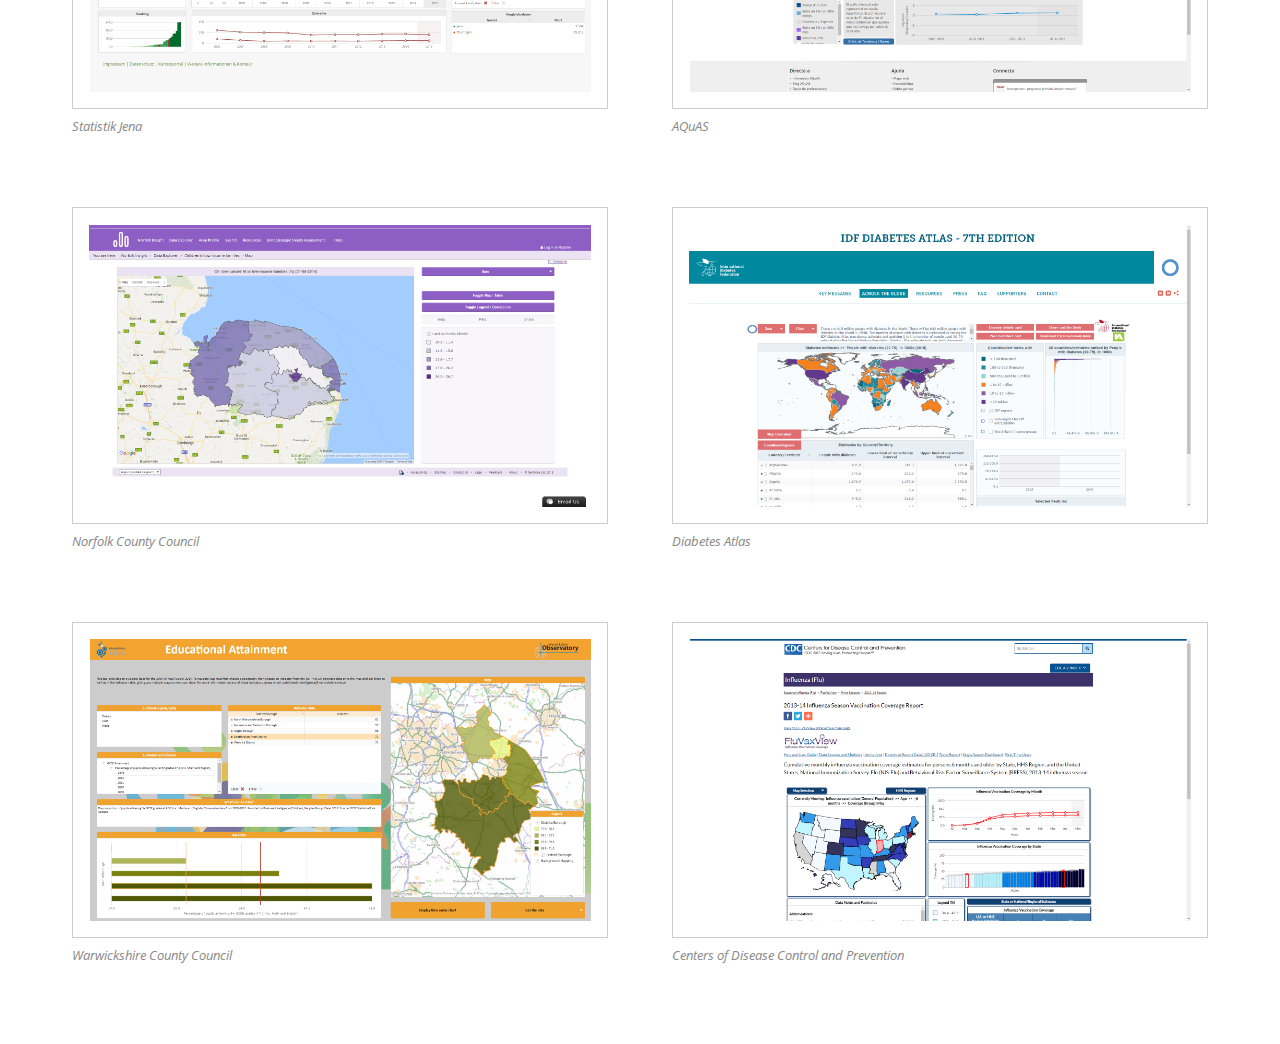
<file: iadesktop.html>
<!doctype html>
<html lang="en">
    <head>
        <title>Jonathan Clare</title>
        <link rel="icon" href="./img/icon.png">

        <!-- Defaults -->
        <meta charset="utf-8">
        <meta http-equiv="x-ua-compatible" content="ie=edge">
        <meta name="viewport" content="width=device-width, initial-scale=1">

        <!-- Keywords for google search -->
        <meta name="description" content="Web developer with over 20 years experience, currently specializing in data visualization.">
        <meta name="keywords" content="JavaScript Developer, HTML5 Canvas, Webapp developer, Web developer, SVG, GIS Developer, Data Visualisation, Data Visualization, Charting, Maps, Dashboards">

        <!-- Facebook -->          
        <meta property="og:title" content="Jonathan Clare" />
        <meta property="og:type" content="website" />
        <meta property="og:image" content="https://jonathanclare.github.io/img/house_square.jpg" />
        <meta property="og:url" content="https://jonathanclare.github.io" />
        <meta property="og:description" content="Web developer with over 20 years experience, currently specializing in data visualization." />

        <!-- Twitter -->          
        <meta name="twitter:title" content="Jonathan Clare" />
        <meta name="twitter:card" content="summary" />
        <meta name="twitter:description" content="Web developer with over 20 years experience, currently specializing in data visualization." />
        <meta name="twitter:image" content="https://jonathanclare.github.io/img/house_square.jpg" />

        <!-- Import webfonts -->
        <link href="https://fonts.googleapis.com/css?family=Open+Sans" rel="stylesheet">
        <link href="https://fonts.googleapis.com/css?family=Open+Sans+Condensed:Light" rel="stylesheet">

        <!-- Styles -->
        <link rel="stylesheet" type="text/css" href="./css/main.css"  />
    </head>
    <body>
        <!-- Main content -->
        <main class="main">

            <!-- IA Destop section -->
            <section>
                <div class="section">
                    <div class="section-header">InstantAtlas Desktop</div>
                    <div class="section-description"><a href="http://www.instantatlas.com/">InstantAtlas Desktop</a> is a set of tools for designing, populating and publishing dashboards to the web. I was solely responsible for the design and development of the functionality, mapping, charting and components contained in the dashboards. Initially developed using Flex and ActionScript the dashboards were subsequently rebuilt from the ground up for modern browsers and devices using JavaScript, Jquery, HTML5 Canvas and SVG.</div>
                    <div class="screenshots flex-box">
                        <a class="screenshot flex-box" title="Time Series Line Chart" href="./ia/sm/atlas.html?indicator=i1&date=2008">
                            <div class="screenshot-img"><div class="bg-img ratio-16-9" style="background-image:url('./img/ia1.png')"></div></div>
                            <div class="screenshot-text flex-box">Time Series</div>
                        </a>
                        <a class="screenshot flex-box" title="Box &amp; Whisker Chart" href="./ia/sm_box_and_whisker/atlas.html">
                            <div class="screenshot-img"><div class="bg-img ratio-16-9" style="background-image:url('./img/ia3.png')"></div></div>
                            <div class="screenshot-text flex-box">Box &amp; Whisker Chart</div>
                        </a>
                        <a class="screenshot flex-box" title="Funnel Plot" href="./ia/sp_funnel_plot/atlas.html">
                            <div class="screenshot-img"><div class="bg-img ratio-16-9" style="background-image:url('./img/ia4.png')"></div></div>
                            <div class="screenshot-text flex-box">Funnel Plot</div>
                        </a>
                        <a class="screenshot flex-box" title="Bubble Plot" href="./ia/sp_standard_bubble/atlas.html">
                            <div class="screenshot-img"><div class="bg-img ratio-16-9" style="background-image:url('./img/ia5.png')"></div></div>
                            <div class="screenshot-text flex-box">Bubble Plot</div>
                        </a>
                        <a class="screenshot flex-box" title="Performance Chart" href="./ia/ap_performance/atlas.html?select=33UBHU">
                            <div class="screenshot-img"><div class="bg-img ratio-16-9" style="background-image:url('./img/ia6.png')"></div></div>
                            <div class="screenshot-text flex-box">Performance Chart</div>
                        </a>
                        <a class="screenshot flex-box" title="Scatter Plot" href="./ia/dm/atlas.html?indicator2=i1&date2=2008">
                            <div class="screenshot-img"><div class="bg-img ratio-16-9" style="background-image:url('./img/ia7.png')"></div></div>
                            <div class="screenshot-text flex-box">Scatter Plot</div>
                        </a>
                        <a class="screenshot flex-box" title="Side by Side Map Comparison" href="./ia/dmts_synchronised_data/atlas.html?indicator=i1&date=2008&indicator2=i2&date2=2008">
                            <div class="screenshot-img"><div class="bg-img ratio-16-9" style="background-image:url('./img/ia8.png')"></div></div>
                            <div class="screenshot-text flex-box">Side by Side Map Comparison</div>
                        </a>
                    </div>
                </div>
            </section>

            <!-- IA Customers section -->
            <section>
                <div class="section">
                    <div class="section-header">InstantAtlas Customers</div>
                    <div class="section-description">Hundreds of customers have used the software to create their own dashboards and data visualisations. Here is a selection.</div>
                    <div class="screenshots flex-box">
                        <a class="screenshot flex-box"" title="Region Nordjylland" href="https://extapps.rn.dk/SundhedsatlasFiles/Sundhedsatlas_Forbrug_V12_HTML/atlas.html">
                            <div class="screenshot-img"><div class="bg-img ratio-16-9" style="background-image:url('./img/rn.png')"></div></div>
                            <div class="screenshot-text flex-box">Region Nordjylland</div>
                        </a>
                        <a class="screenshot flex-box" title="Marie Curie" href="http://apps.mariecurie.org.uk/marie-curie-atlas/html5/atlas.html">
                            <div class="screenshot-img"><div class="bg-img ratio-16-9" style="background-image:url('./img/mariecurie.png')"></div></div>
                            <div class="screenshot-text flex-box">Marie Curie</div>
                        </a>
                        <a class="screenshot flex-box" title="NHS" href="http://ccgtools.england.nhs.uk/ccgoutcomes/html/atlas.html">
                            <div class="screenshot-img"><div class="bg-img ratio-16-9" style="background-image:url('./img/nhs.png')"></div></div>
                            <div class="screenshot-text flex-box">NHS</div>
                        </a>
                        <a class="screenshot flex-box" title="Kent Public Health Observatory" href="http://atlas.kpho.org.uk/">
                            <div class="screenshot-img"><div class="bg-img ratio-16-9" style="background-image:url('./img/kpho.png')"></div></div>
                            <div class="screenshot-text flex-box">Kent Public Health Observatory</div>
                        </a>
                        <a class="screenshot flex-box" title="National End of Life Care" href="http://www.endoflifecare-intelligence.org.uk/profiles/CCGs/Cause_of_Death/atlas.html">
                            <div class="screenshot-img"><div class="bg-img ratio-16-9" style="background-image:url('./img/endoflifecare.png')"></div></div>
                            <div class="screenshot-text flex-box">National End of Life Care</div>
                        </a>
                        <a class="screenshot flex-box" title="Bremen Stadt" href="http://www.statistik-bremen.de/tabellen/kleinraum/ortsteilatlas/atlas.html">
                            <div class="screenshot-img"><div class="bg-img ratio-16-9" style="background-image:url('./img/bremen.png')"></div></div>
                            <div class="screenshot-text flex-box">Bremen Stadt</div>
                        </a>
                        <a class="screenshot flex-box" title="Maternal and Child Health Equity" href="http://machequity.com/dashboards/ml_uni_dashboard.html">
                            <div class="screenshot-img"><div class="bg-img ratio-16-9" style="background-image:url('./img/machequity.png')"></div></div>
                            <div class="screenshot-text flex-box">Maternal and Child Health Equity</div>
                        </a>
                        <a class="screenshot flex-box" title="GEKID" href="http://www.gekid.de/Atlas/CurrentVersion/atlas.html">
                            <div class="screenshot-img"><div class="bg-img ratio-16-9" style="background-image:url('./img/gekid.png')"></div></div>
                            <div class="screenshot-text flex-box">GEKID</div>
                        </a>
                        <a class="screenshot flex-box" title="Age UK" href="http://data.ageuk.org.uk/loneliness-maps/england-2016/?indicator=i0&prop_legendClassifier=quantile&pal_defaultPaletteId=Sequential%20Cyan&pal_defaultSchemeId=categoricScheme1&pal_noClasses=5&bbox=-1062740.2413044022,6273835.247371395,544789.2213044025,7670112.402628604">
                            <div class="screenshot-img"><div class="bg-img ratio-16-9" style="background-image:url('./img/ageuk.png')"></div></div>
                            <div class="screenshot-text flex-box">Age UK</div>
                        </a>
                        <a class="screenshot flex-box" title="Metropolregion Rhein-Neckar" href="http://www.raumbeobachtung-rhein-neckar.de/WIAS/atlas.html">
                            <div class="screenshot-img"><div class="bg-img ratio-16-9" style="background-image:url('./img/raumbeobachtung.png')"></div></div>
                            <div class="screenshot-text flex-box">Metropolregion Rhein-Neckar</div>
                        </a>
                        <a class="screenshot flex-box" title="Statistik Jena" href="http://statistik.jena.de/ia/stadtbezirksstatistik.html">
                            <div class="screenshot-img"><div class="bg-img ratio-16-9" style="background-image:url('./img/jena.png')"></div></div>
                            <div class="screenshot-text flex-box">Statistik Jena</div>
                        </a>
                        <a class="screenshot flex-box" title="Statistik Jena" href="http://aquas.gencat.cat/ca/projectes/atles-de-variacions-i-de-qualitat-del-siscat/atles_variacions/atles_finalitzats/atles_oxigenoterapia/atles-digital-de-terapies-respiratories-a-domicili/">
                            <div class="screenshot-img"><div class="bg-img ratio-16-9" style="background-image:url('./img/gencat.png')" title="Statistik Jena"></div></div>
                            <div class="screenshot-text flex-box">AQuAS</div>
                        </a>
                        <a class="screenshot flex-box" title="Norfolk County Council" href="http://www.norfolkinsight.org.uk/dataviews/report?reportId=102&viewId=151&geoReportId=10516&geoId=5&geoSubsetId=">
                            <div class="screenshot-img"><div class="bg-img ratio-16-9" style="background-image:url('./img/norfolk.png')"></div></div>
                            <div class="screenshot-text flex-box">Norfolk County Council</div>
                        </a>
                        <a class="screenshot flex-box" title="Diabetes Atlas" href="http://www.diabetesatlas.org/across-the-globe.html">
                            <div class="screenshot-img"><div class="bg-img ratio-16-9" style="background-image:url('./img/diabetes.png')"></div></div>
                            <div class="screenshot-text flex-box">Diabetes Atlas</div>
                        </a>
                        <a class="screenshot flex-box" title="Warwickshire County Council" href="http://maps.warwickshire.gov.uk/iareports/educational_attainment/">
                            <div class="screenshot-img"><div class="bg-img ratio-16-9" style="background-image:url('./img/warwickshire.png')"></div></div>
                            <div class="screenshot-text flex-box">Warwickshire County Council</div>
                        </a>
                        <a class="screenshot flex-box" title="Centers of Disease Control and Prevention" href="https://www.cdc.gov/flu/fluvaxview/reportshtml/reporti1314/reporti/index.html">
                            <div class="screenshot-img"><div class="bg-img ratio-16-9" style="background-image:url('./img/cdc.png')"></div></div>
                            <div class="screenshot-text flex-box">Centers of Disease Control and Prevention</div>
                        </a>
                    </div>
                </div>
            </section>

        </main>   
    </body>
</html>
</file>
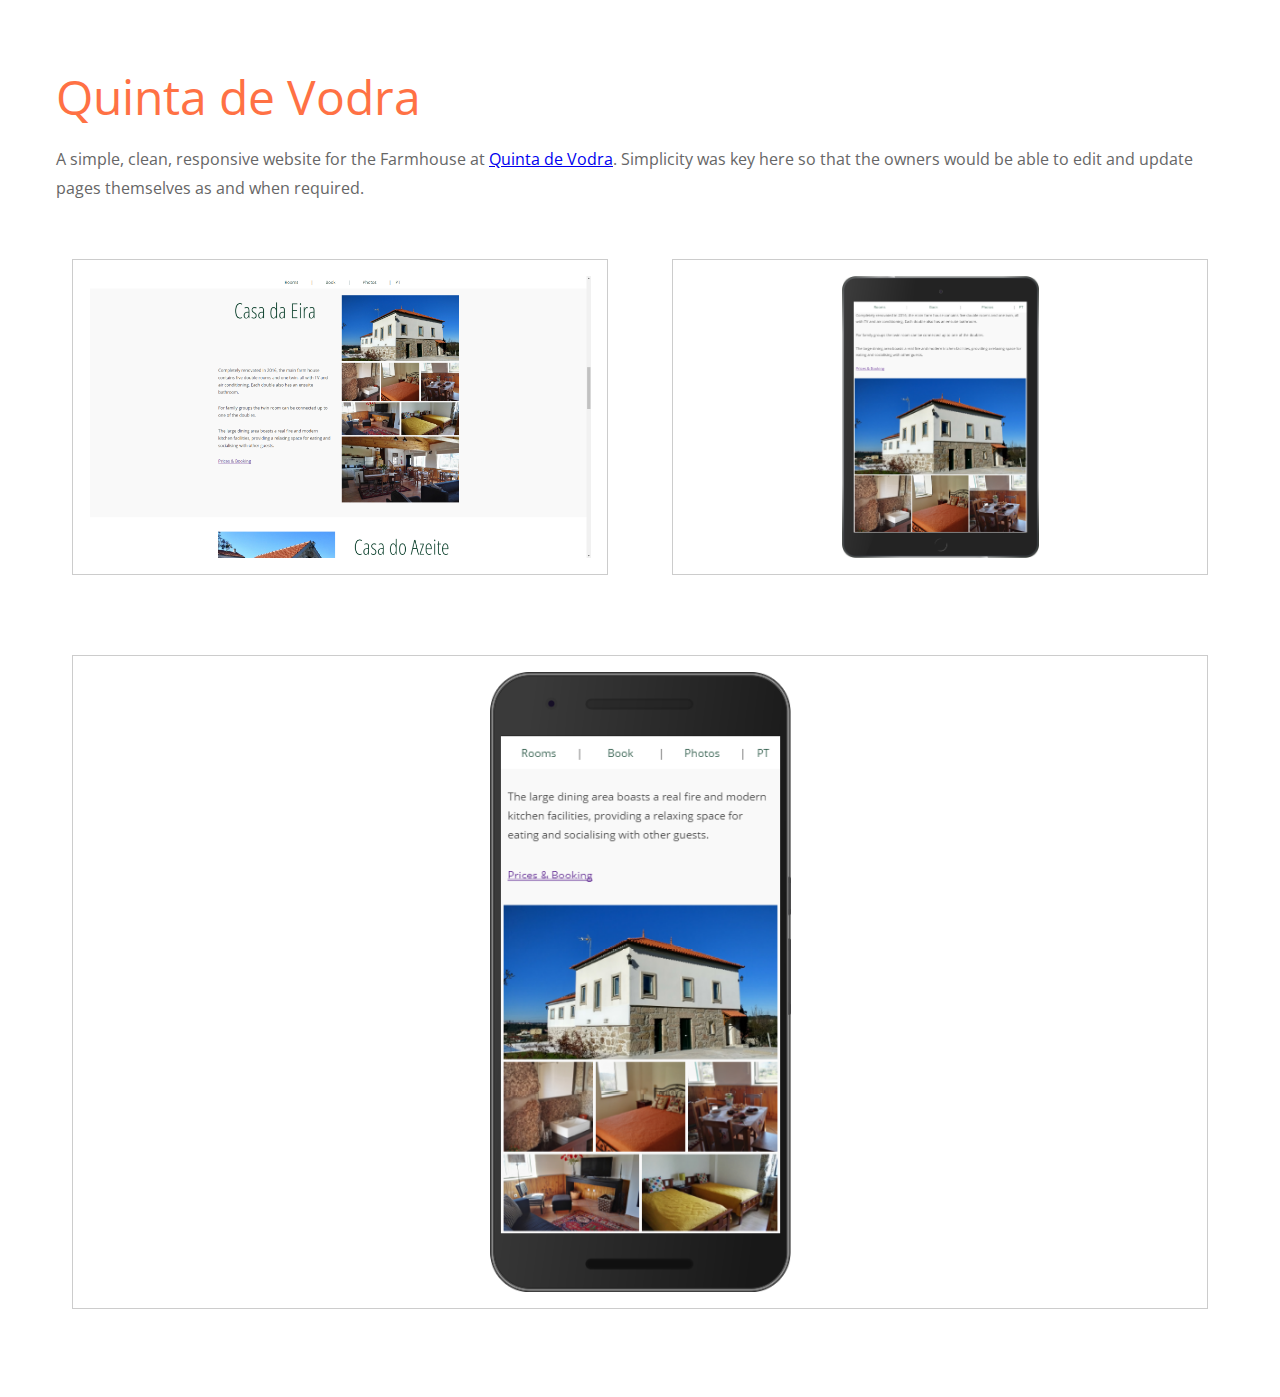
<file: quinta.html>
<!doctype html>
<html lang="en">
    <head>
        <title>Jonathan Clare</title>
        <link rel="icon" href="./img/icon.png">

        <!-- Defaults -->
        <meta charset="utf-8">
        <meta http-equiv="x-ua-compatible" content="ie=edge">
        <meta name="viewport" content="width=device-width, initial-scale=1">

        <!-- Keywords for google search -->
        <meta name="description" content="Web developer with over 20 years experience, currently specializing in data visualization.">
        <meta name="keywords" content="JavaScript Developer, HTML5 Canvas, Webapp developer, Web developer, SVG, GIS Developer, Data Visualisation, Data Visualization, Charting, Maps, Dashboards">

        <!-- Facebook -->          
        <meta property="og:title" content="Jonathan Clare" />
        <meta property="og:type" content="website" />
        <meta property="og:image" content="https://jonathanclare.github.io/img/house_square.jpg" />
        <meta property="og:url" content="https://jonathanclare.github.io" />
        <meta property="og:description" content="Web developer with over 20 years experience, currently specializing in data visualization." />

        <!-- Twitter -->          
        <meta name="twitter:title" content="Jonathan Clare" />
        <meta name="twitter:card" content="summary" />
        <meta name="twitter:description" content="Web developer with over 20 years experience, currently specializing in data visualization." />
        <meta name="twitter:image" content="https://jonathanclare.github.io/img/house_square.jpg" />

        <!-- Import webfonts -->
        <link href="https://fonts.googleapis.com/css?family=Open+Sans" rel="stylesheet">
        <link href="https://fonts.googleapis.com/css?family=Open+Sans+Condensed:Light" rel="stylesheet">

        <!-- Styles -->
        <link rel="stylesheet" type="text/css" href="./css/main.css"  />
    </head>
    <body>
	    <!-- Main content -->
	    <main class="main">

            <!-- Quinta de Vodra section -->
            <section>
                <div class="section">
                    <div class="section-header">Quinta de Vodra</div>
                    <div class="section-description">A simple, clean, responsive website for the Farmhouse at <a href="http://quintadevodra.com/">Quinta de Vodra</a>. Simplicity was key here so that the owners would be able to edit and update pages themselves as and when required.</div>
                    <div class="screenshots flex-box">
                        <a class="screenshot flex-box" title="Quinta de Vodra" href="http://quintadevodra.com/">
                            <div class="screenshot-img"><div class="bg-img ratio-16-9" style="background-image:url('./img/quintadevodra.png')"></div></div>
                        </a>
                        <a class="screenshot flex-box" title="Quinta de Vodra" href="http://quintadevodra.com/">
                            <div class="screenshot-img"><div class="bg-img ratio-16-9" style="background-image:url('./img/quintadevodra-tablet.png')"></div></div>
                        </a>
                        <a class="screenshot flex-box" title="Quinta de Vodra" href="http://quintadevodra.com/">
                            <div class="screenshot-img"><div class="bg-img ratio-16-9" style="background-image:url('./img/quintadevodra-phone.png')"></div></div>
                        </a>
                    </div>
                </div>
            </section>
            
        </main>   
    </body>
</html>
</file>
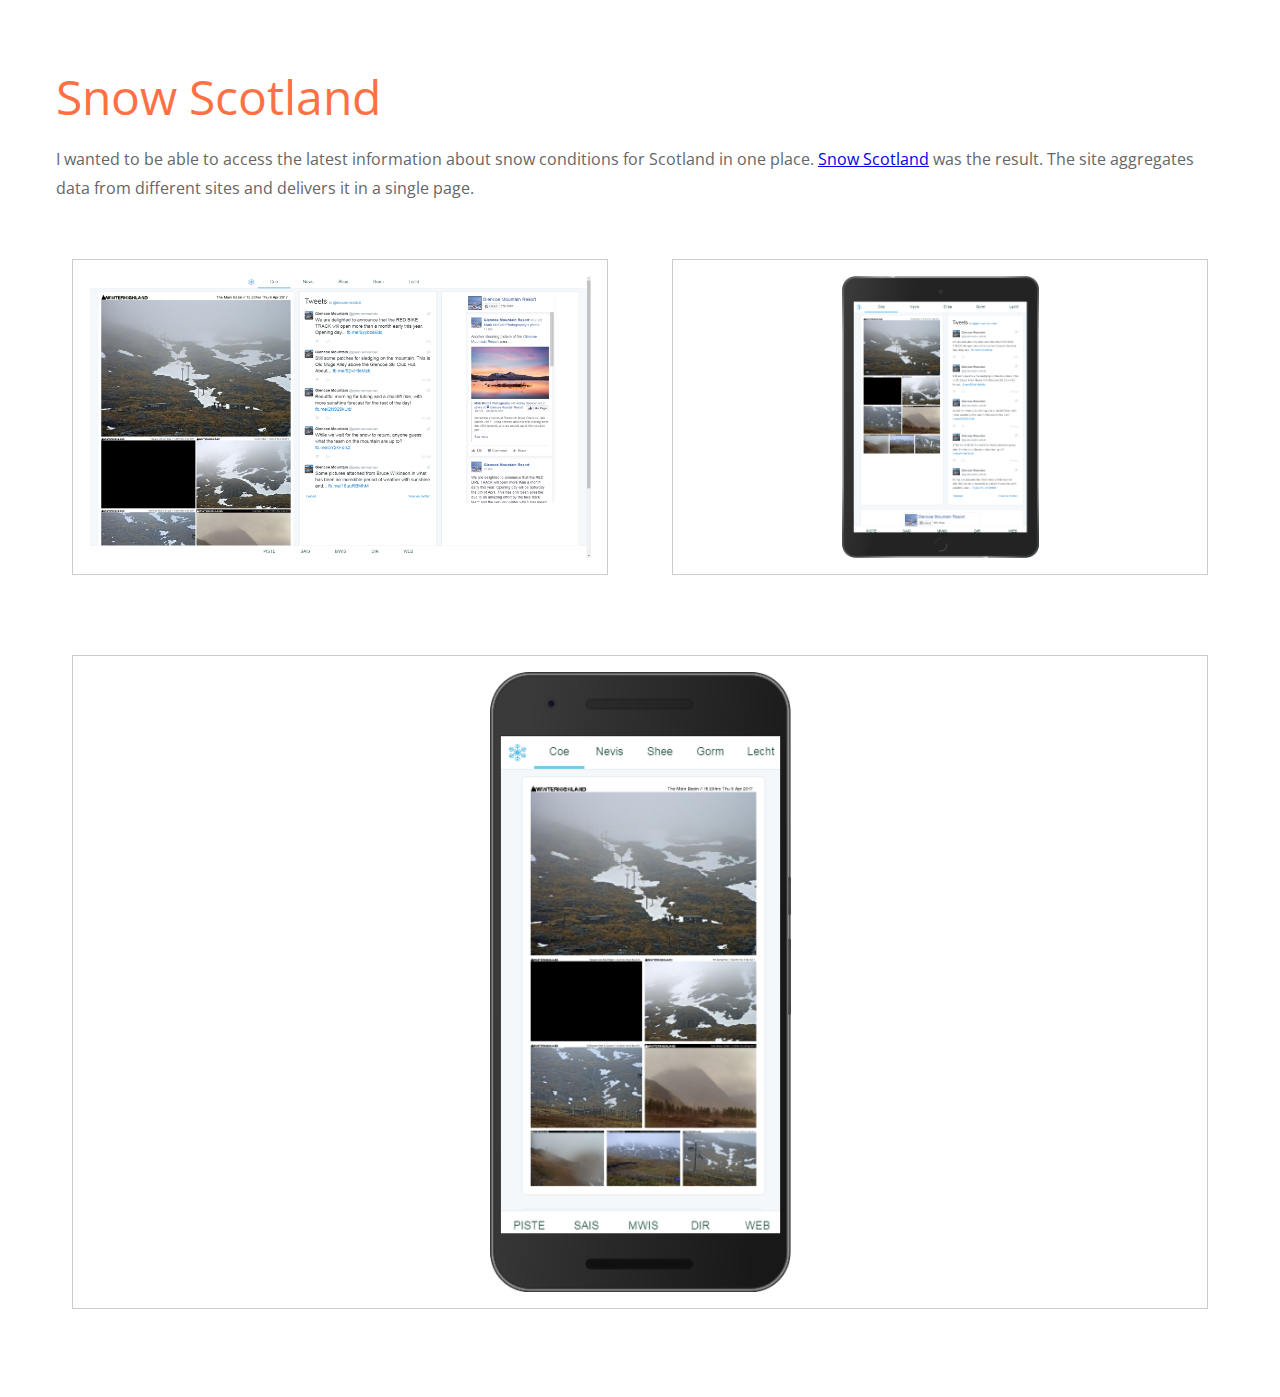
<file: ski.html>
<!doctype html>
<html lang="en">
    <head>
        <title>Jonathan Clare</title>
        <link rel="icon" href="./img/icon.png">

        <!-- Defaults -->
        <meta charset="utf-8">
        <meta http-equiv="x-ua-compatible" content="ie=edge">
        <meta name="viewport" content="width=device-width, initial-scale=1">

        <!-- Keywords for google search -->
        <meta name="description" content="Web developer with over 20 years experience, currently specializing in data visualization.">
        <meta name="keywords" content="JavaScript Developer, HTML5 Canvas, Webapp developer, Web developer, SVG, GIS Developer, Data Visualisation, Data Visualization, Charting, Maps, Dashboards">

        <!-- Facebook -->          
        <meta property="og:title" content="Jonathan Clare" />
        <meta property="og:type" content="website" />
        <meta property="og:image" content="https://jonathanclare.github.io/img/house_square.jpg" />
        <meta property="og:url" content="https://jonathanclare.github.io" />
        <meta property="og:description" content="Web developer with over 20 years experience, currently specializing in data visualization." />

        <!-- Twitter -->          
        <meta name="twitter:title" content="Jonathan Clare" />
        <meta name="twitter:card" content="summary" />
        <meta name="twitter:description" content="Web developer with over 20 years experience, currently specializing in data visualization." />
        <meta name="twitter:image" content="https://jonathanclare.github.io/img/house_square.jpg" />

        <!-- Import webfonts -->
        <link href="https://fonts.googleapis.com/css?family=Open+Sans" rel="stylesheet">
        <link href="https://fonts.googleapis.com/css?family=Open+Sans+Condensed:Light" rel="stylesheet">

        <!-- Styles -->
        <link rel="stylesheet" type="text/css" href="./css/main.css"  />
    </head>
    <body>
        <!-- Main content -->
        <main class="main">

            <!-- Ski Scotland section -->
            <section>
                <div class="section">
                    <div class="section-header">Snow Scotland</div>
                    <div class="section-description">I wanted to be able to access the latest information about snow conditions for Scotland in one place. <a href="https://jonathanclare.github.io/skiscotland/">Snow Scotland</a> was the result. The site aggregates data from different sites and delivers it in a single page.</div>
                    <div class="screenshots flex-box">
                        <a class="screenshot flex-box" title="Snow Scotland" href="https://jonathanclare.github.io/skiscotland/">
                            <div class="screenshot-img"><div class="bg-img ratio-16-9" style="background-image:url('./img/snow-scotland.png')"></div></div>
                        </a>
                        <a class="screenshot flex-box" title="Snow Scotland" href="https://jonathanclare.github.io/skiscotland/">
                            <div class="screenshot-img"><div class="bg-img ratio-16-9" style="background-image:url('./img/snow-scotland-tablet.png')"></div></div>
                        </a>
                        <a class="screenshot flex-box" title="Snow Scotland" href="https://jonathanclare.github.io/skiscotland/">
                            <div class="screenshot-img"><div class="bg-img ratio-16-9" style="background-image:url('./img/snow-scotland-phone.png')"></div></div>
                        </a>
                    </div>
                </div>
            </section>

        </main>   
    </body>
</html>
</file>
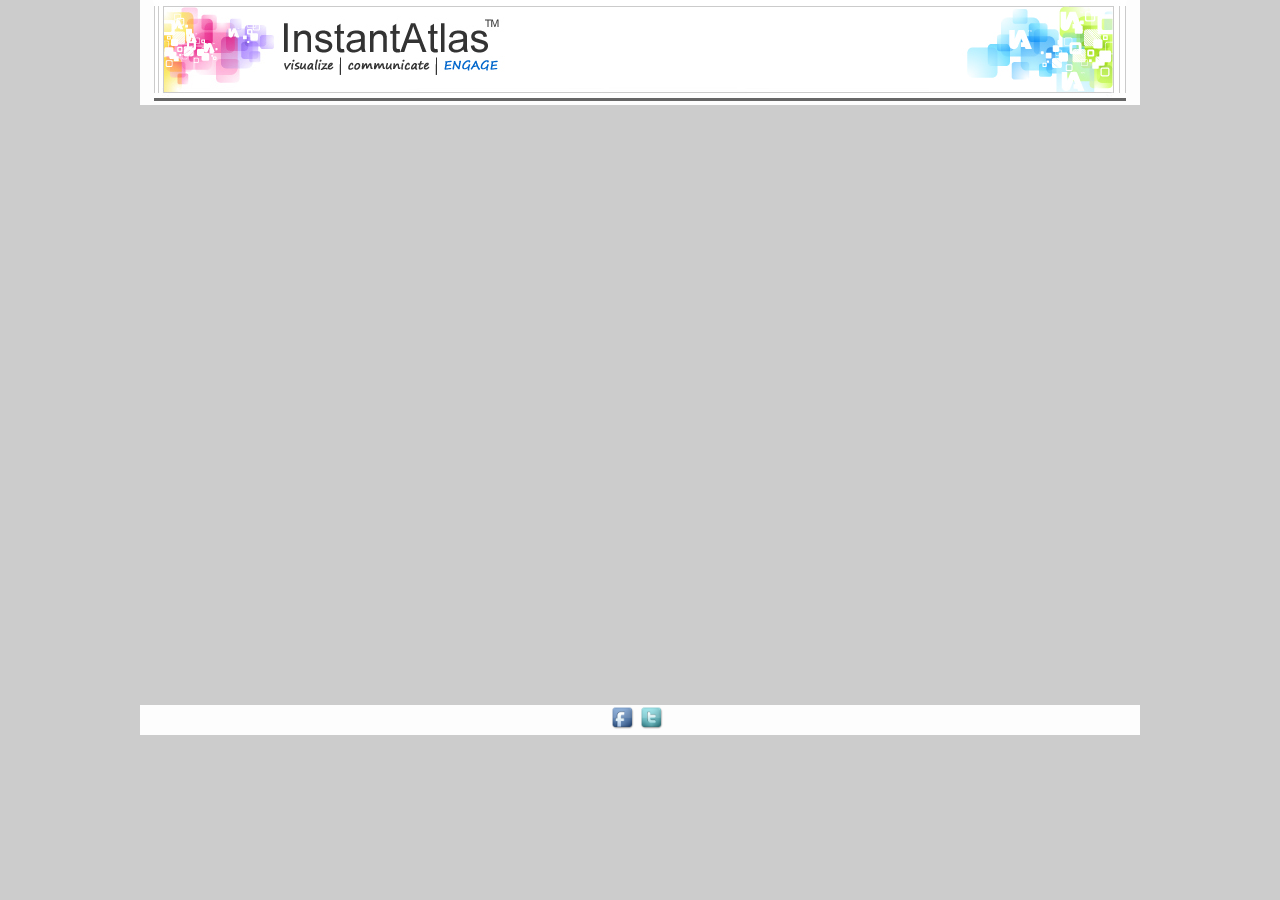
<file: ia/abp/atlas-alt.html>
<?xml version="1.0" encoding="UTF-8"?><!doctype html><html xmlns="http://www.w3.org/1999/xhtml" lang="en">
<head>
<meta charset="utf-8"/>
<meta content="IE=edge,chrome=1" http-equiv="X-UA-Compatible"/>
<meta content="width=device-width,initial-scale=1,minimum-scale=1,maximum-scale=1" name="viewport"/>
<meta name="keywords" content="data visualization software, data presentation software, data visualization tools, data mapping software" />

<meta name="description" content="This report is powered by InstantAtlas™ Data Visualization &amp; Presentation Software" />
<!--
					Copyright (C) 2012 Geowise Ltd
					All Rights Reserved. The following is Source Code and is subject to all
					restrictions on such code as contained in the End User License Agreement
					accompanying this product.
				--><title>InstantAtlas™ Report</title>
<link href="advanced.css" rel="stylesheet"> </link>
<link href="default.css" rel="stylesheet"> </link>
<style>
					html, body
					{
						height:100%;
						margin: 0;
						padding:0;
						background-color:#CCCCCC;
					}
					#ia-top-container
					{
						width:1000px;
						background-color:#FDFDFD;
						text-align:center;
						margin-left:auto;
						margin-right:auto;
					}
					#ia-report-container
					{
						width:1000px;
						height:600px;
						margin-left:auto;
						margin-right:auto;
					}
					#ia-bottom-container
					{
						width:1000px;
						background-color:#FDFDFD;
						margin-left:auto;
						margin-right:auto;
						padding-top:1px;
						text-align:center;	
					}
					#ia-noscript-container
					{
						font-family:Arial;
						font-weight:bold;
						font-size:15px;
						color:#888888;
						text-align:center;	
						padding:20px;
					}
				</style>
</head>
<body>
<div id="ia-top-container">
<a href="http://www.instantatlas.com/freetrial.xhtml">
<img src="./banner.jpg" alt="Data visualization tools from instantatlas" border="0" title="Data visualization tools from instantatlas" id="iaLogo"/>
</a>
</div>
<div id="ia-report-container">
<noscript>
<div id="ia-noscript-container">
							This <a href="http://www.instantatlas.com">InstantAtlas™</a> report requires JavaScript. Please enable JavaScript to view this page properly.
						</div>
</noscript>
<a href="http://www.instantatlas.com" style="position:absolute;top:-1000px;left:-1000px;">Powered By InstantAtlas™</a>
</div>
<div id="ia-bottom-container">
<script>
<!--
						
							txt='<a href="http://www.facebook.com/sharer.php?u='+document.URL+'" target="_blank" title="Facebook">'
							txt=txt+'<img src="facebook.png" width="25px" height="25px" style="margin-right:4px" /></a>';
							txt=txt+'<a href="http://twitter.com/home?status='+document.URL+'" target="_blank" title="Twitter">';
							txt=txt+'<img src="twitter.png" width="25px" height="25px" style="margin-right:4px" /></a>';
							/*txt=txt+'<a href="http://www.reddit.com/submit?url='+document.URL+'" target="_blank" title="Reddit">';
							txt=txt+'<img src="reddit.png" width="25px" height="25px" style="margin-right:4px" /></a>';
							txt=txt+'<a href="http://digg.com/submit?url='+document.URL+'&amp;title='+document.title+'" target="_blank" title="Digg">';
							txt=txt+'<img src="digg.png" width="25px" height="25px" style="margin-right:4px" /></a>';
							txt=txt+'<a href="http://www.stumbleupon.com/submit?url='+document.URL+'%26title%3D'+document.title+'" target="_blank" title="Stumbleupon">';
							txt=txt+'<img src="stumbleupon.png" width="25px" height="25px" /></a>';*/
							document.write(txt);
						
						-->
</script>
</div>
<script src="ia-min.js"> </script>
<script src="custom.js"> </script>
<script>
<!--
					
						var $j = jQuery.noConflict();
						$j(document).ready(function()
						{
							if (ia.supportsCanvas()) ia.init("ia-report-container",ia.onReportComplete);
							else window.location = "./atlas-unsupported.html";
						});
					
					-->
</script>
</body>
</html>
</file>
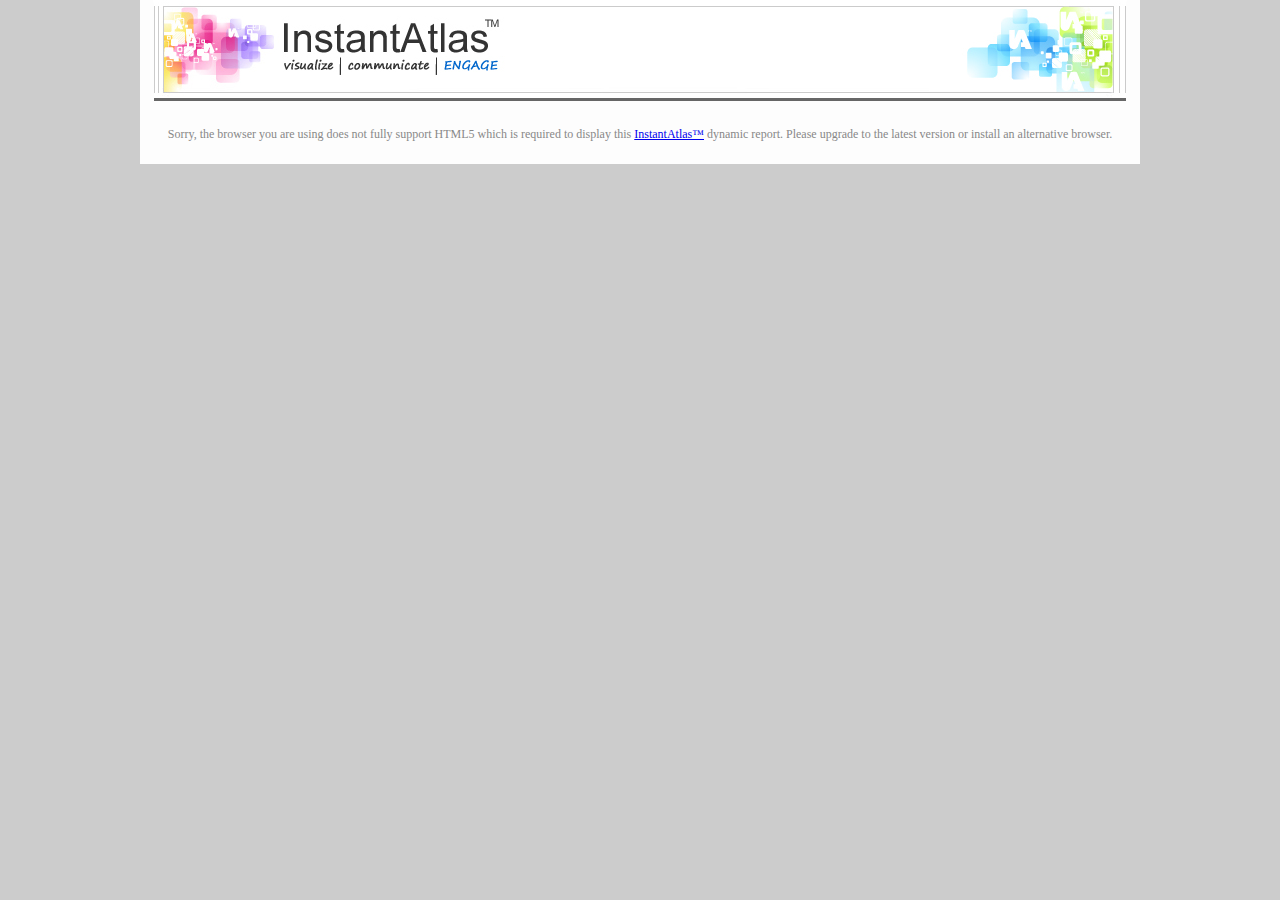
<file: ia/abp/atlas-unsupported.html>
<!doctype html>
<html lang="en">
	<head>
		<meta charset="utf-8">
		<meta http-equiv="X-UA-Compatible" content="IE=edge,chrome=1">
		<meta name="viewport" content="width=device-width,initial-scale=1,minimum-scale=1,maximum-scale=1">
		<meta name="keywords" content="data visualization software, data presentation software, data visualisation software, data visualization tools, data mapping software" />
		<meta name="description" content="This report is powered by InstantAtlas&#8482 Data Visualization & Presentation Software" />

		<!-- 
		Copyright (C) 2012 Geowise Ltd
		All Rights Reserved. The following is Source Code and is subject to all
		restrictions on such code as contained in the End User License Agreement
		accompanying this product.
		-->
		
		<title>InstantAtlas&#8482</title>
	</head>
	
	<style>
		html, body
		{
			height:100%;
			margin: 0;
			padding:0;
			background-color:#CCCCCC;
		}
		#ia-top-container
		{
			width:1000px;
			background-color:#FDFDFD;
			text-align:center;
			margin-left:auto;
			margin-right:auto;
		}
		#ia-bottom-container
		{
			width:1000px;
			background-color:#FDFDFD;
			margin-left:auto;
			margin-right:auto;
			padding-top:10px;
			padding-bottom:10px;
			font-family:Verdana;
			font-weight:normal;
			font-size:12px;
			color:#888888;
			text-align:center;	
		}
	</style>

	<body>
	
		<div id="ia-top-container">
			<a href="http://www.instantatlas.com/freetrial.xhtml">
				<img id="iaLogo" title="Data visualization tools from instantatlas" border="0" alt="Data visualization tools from instantatlas" src="./banner.jpg" />
			</a>
		</div>
	
		<div id="ia-bottom-container">
			<p>Sorry, the browser you are using does not fully support HTML5 which is required to display this 
			<a href="http://www.instantatlas.com">InstantAtlas&#8482;</a> dynamic report. 
			Please upgrade to the latest version or install an alternative browser.</p>
		</div>
	</body>
</html>
</file>
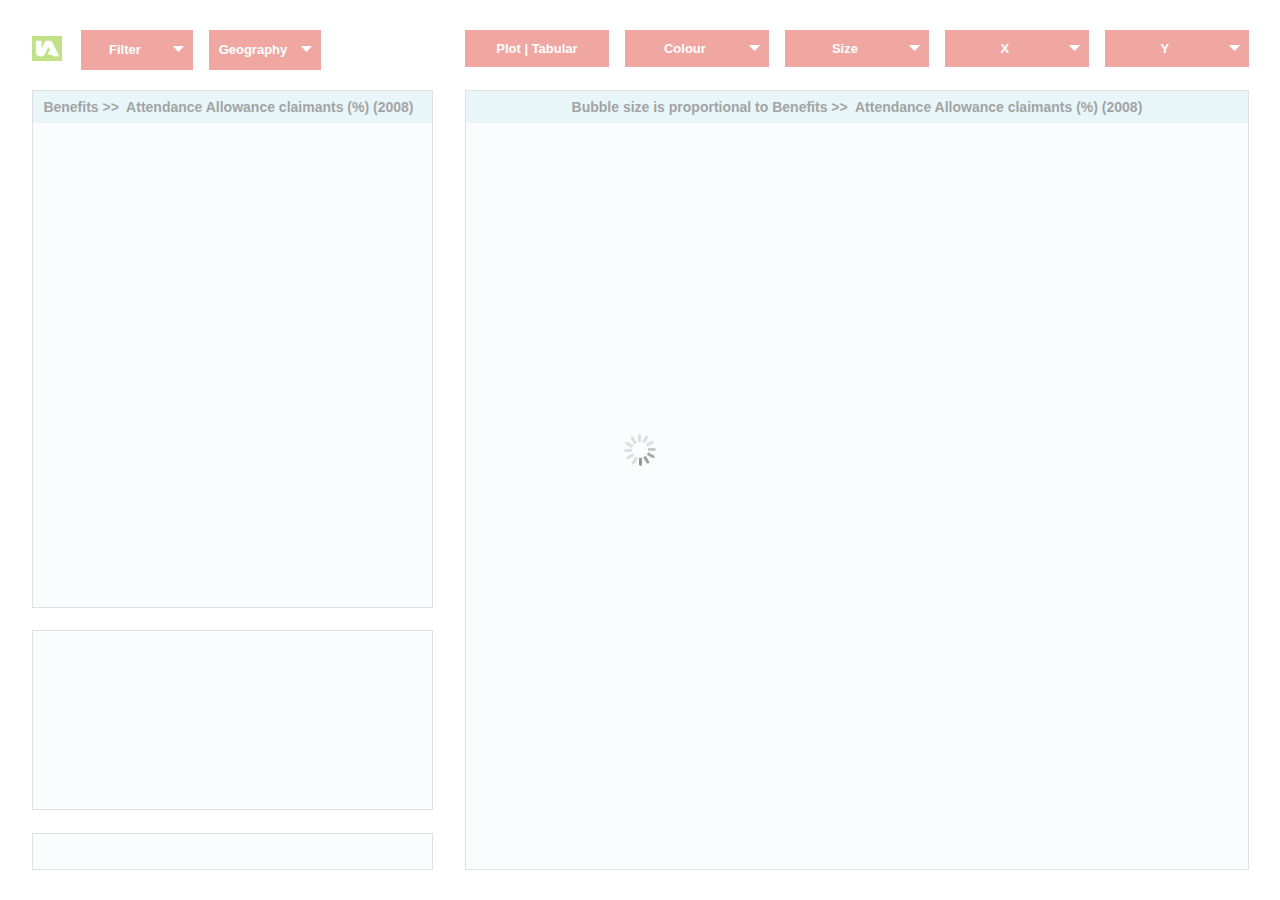
<file: ia/abp/atlas.html>
<?xml version="1.0" encoding="UTF-8"?><!doctype html><html xmlns="http://www.w3.org/1999/xhtml" lang="en">
<head>
<meta charset="utf-8"/>
<meta content="IE=edge,chrome=1" http-equiv="X-UA-Compatible"/>
<meta content="width=device-width,initial-scale=1,minimum-scale=1,maximum-scale=1" name="viewport"/>
<meta name="keywords" content="data visualization software, data presentation software, data visualization tools, data mapping software" />

<meta name="description" content="This report is powered by InstantAtlas™ Data Visualization &amp; Presentation Software" />
<!--
					Copyright (C) 2014 Geowise Ltd
					All Rights Reserved. The following is Source Code and is subject to all
					restrictions on such code as contained in the End User License Agreement
					accompanying this product.
				--><title>InstantAtlas™ Report</title>
<link href="advanced.css" rel="stylesheet"> </link>
<link href="default.css" rel="stylesheet"> </link>
<style>
					html, body
					{
						height:100%;
						margin: 0;
						padding:0;
					}
					#ia-report-container
					{				 
						width:100%;
						height:100%;
						margin-left:auto;
						margin-right:auto;
					}
					#ia-noscript-container
					{
						font-family:Arial;
						font-weight:bold;
						font-size:15px;
						color:#888888;
						text-align:center;	
						padding:20px;
					}
				</style>
</head>
<body>
<div id="ia-report-container">
<noscript>
<div id="ia-noscript-container">
							This <a href="http://www.instantatlas.com">InstantAtlas™</a> report requires JavaScript. Please enable JavaScript to view this page properly.
						</div>
</noscript>
<a href="http://www.instantatlas.com" style="position:absolute;top:-1000px;left:-1000px;">Powered By InstantAtlas™</a>
<div class="ia-report-loading" id="ia-report-progress"/>
</div>
<script src="jquery-min.js"> </script>
<script src="ia-min.js"> </script>
<script src="custom.js"> </script>
<script>
<!--
					
						if (typeof jQuery == 'undefined') window.location = "./atlas-unsupported.html";
						else
						{
							var $j = jQuery.noConflict();
							$j(document).ready(function()
							{
								if (ia.supportsCanvas()) iaInitReport();
								else window.location = "./atlas-unsupported.html";
							});
						}
					
					-->
</script>
</body>
</html>
</file>
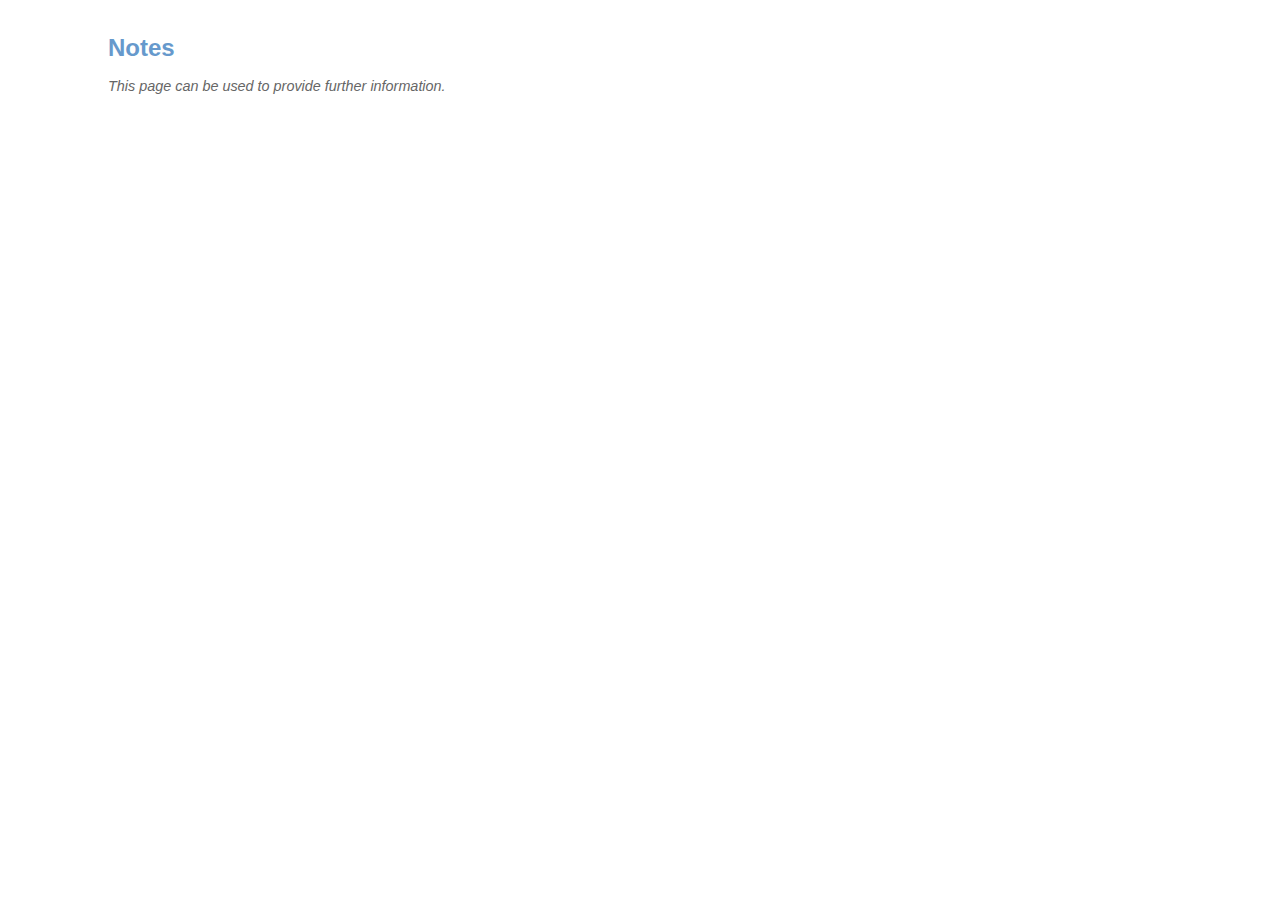
<file: ia/abp/notes.htm>
<!DOCTYPE HTML PUBLIC "-//W3C//DTD HTML 4.01 Transitional//EN" "http://www.w3.org/TR/html4/loose.dtd">
<html>
        <head>
			<title>InstantAtlas&trade; :: Notes</title>
			<style type="text/css">
			body 
			{
				font-size: 90%;
				font-family: Arial, Helvetica, sans-serif;
				background-color: #ffffff;
				color: #666666;
				text-align: justify;
			}
			H1 
			{
				font-size:24px;
				color: #6699CC;
			}
			.padded10 
			{
				padding-top: 10px;
				padding-right: 100px;
				padding-bottom: 10px;
				padding-left: 100px;
			}
			 </style>
        </head>
        <body>
			<div class="padded10">
					<h1>Notes</h1>
					<p><i>This page can be used to provide further information.</i></p>
			</div>
        </body>
</html>
</file>
<file: css/main.css>
html 
{
    box-sizing: border-box;
}

*, *:before, *:after 
{
    box-sizing: inherit;
}

body
{
    font-family: 'Open Sans', sans-serif;
    color:#666;
    font-size:1rem;
    margin: 0 auto;
    overflow-x: hidden;
}

/* Flexbox defaults */
.flex-box
{
    display: -webkit-box;
    display: -moz-box;
    display: -ms-flexbox;
    display: -webkit-flex;
    display: flex;
    flex-flow: row nowrap;
}

/* Profile */
.profile
{

}
.profile-info
{
    justify-content: center;
    flex-flow: column nowrap;
    margin-left:1rem;
}
.profile-pic
{
    align-items: center;
    flex:1 1 auto;
    min-width:70px;
    max-width:100px;
}
.profile-pic > div
{
    width:100%;
    height:auto;
}
.profile-img
{
    width:100%;
    height:auto;
    background-size: cover;
    background-repeat: no-repeat;
    border-radius: 50%;
    cursor:pointer;
}

/* Sections */
.banner
{
    background-color: #f7f7f7;
}
section:nth-child(odd)
{
    /*background-color: #f7f7f7;*/
}
section:not(:first-child)
{
    border-top:solid 1px #ccc;
}
.section
{
    margin: 0 auto;
    max-width:1200px;
    padding: 1rem 0;
}
.section-header
{
    font-family: 'Open Sans Condensed', sans-serif;
    color:#ff7144;
    font-size:2rem;
    margin:1rem;
}
.section-sub-header
{
    font-family: 'Open Sans Condensed', sans-serif;
    color:#ff7144;
    font-size:1.5rem;
    margin:1rem;
}
.section-description
{
    line-height:1.8rem;
    margin:1rem;
}

/* Screenshots */
.screenshots
{
    flex-flow: row wrap;
}
.screenshot
{
    flex-flow: column nowrap;
    text-decoration: none;
    background-color:#fff;
    flex:1 1 400px;
    margin:2rem 1rem 2rem 1rem;
}
.screenshot-title
{
    color: #ff7144;
    font-size:1rem;
    text-align:center;
}
.screenshot-img
{
    border:solid 1px #ccc;
    margin:0.5rem 0 0.5rem 0;
    padding:1rem;
}
.screenshot-img:hover
{
    border:solid 1px #ff7144;
}
.screenshot-text
{
    font-style: italic;
    color: #888;
    font-size:0.8rem;
    text-align:center;
}

/* Centered background images */
.bg-img
{
    background-size: contain;
    background-repeat: no-repeat;
    background-position: 50% 50%;
}

/* images */
.ratio-16-9 {padding-bottom:56.25%;}
.ratio-4-3 {padding-bottom:75%;}
.ratio-1-1 {padding-bottom:100%;}

/* Responsive Design - Default css styles are portrait first */

/* Landscape */
@media (orientation:landscape)
{

}

/* Landscape and 1000px and larger */
@media (orientation:landscape) and (min-width: 1000px) 
{

}

/* Widths used in chrome dev tools */
@media all and (max-width: 320px) /* Mobile S - 319px and smaller */
{

}
@media all and (min-width: 320px) /* Mobile S - 320px and larger */ 
{

}
@media all and (min-width: 375px) /* Mobile M - 375px and larger */
{
}
@media all and (min-width: 425px)  /* Mobile L - 425px and larger */
{
}
@media all and (min-width: 768px) /* Tablet - 768px and larger */
{
    .screenshot
    {
        margin:2rem;
    }
    .section
    {
        padding: 3rem 0;
    }
    .section-header
    {
        font-size:3rem;
    }
    .section-sub-header
    {
        font-size:2.5rem;
    }
}
@media all and (min-width: 1024px) /* Laptop - 1024px and larger */
{

}
@media all and (min-width: 1440px) /* Laptop L - 1440px and larger  */
{

}
</file>
<file: ia/abp/advanced.css>
/**
Copyright (C) 2012 Geowise Ltd
All Rights Reserved. The following is Source Code and is subject to all
restrictions on such code as contained in the End User License Agreement
accompanying this product.
*/
* 
{
	-webkit-box-sizing:border-box; /* Makes everything (border,margin,padding) fit inside the defined dimensions of a widget */
	-moz-box-sizing:border-box;
	-o-box-sizing:border-box;
	box-sizing:border-box;
}
/*------------------- Collapse tables -------------------*/
table
{
	/*border-collapse:collapse; causes rendering issues in firefox when using rowspan*/ /** All tables */
	border-spacing: 0;
}
/*------------------- Canvas -------------------*/
canvas 
{
    padding-left: 0;
    padding-right: 0;
    margin-left: auto;
    margin-right: auto;
    display: block;
}
/*------------------- Custom Scrollbars -------------------*/
/*::-webkit-scrollbar 
{
	width: 10px;
	height: 10px;
}
::-webkit-scrollbar-track-piece  
{
	background-color: #f0f0f0;
}
::-webkit-scrollbar-thumb:vertical 
{
	height:30px;
	background-color: #cccccc;
}
::-webkit-scrollbar-thumb:horizontal 
{
	width:30px;
	background-color: #cccccc;
}
::-webkit-scrollbar-thumb:hover 
{
	background-color: #cccccc;
}*/
/*------------------- Touch scroll bars -------------------*/
.touchScrollbarH 
{
	position:absolute; /** Horizontal touch scroll bar container */
	z-index:1000;
	height:5px;bottom:2px;left:2px;right:2px
}
.touchScrollbarH > div 
{
	position:absolute; /** Horizontal touch scroll bar */
	z-index:1000;
	height:100%;

	/* The following is probably what you want to customize */
	background-color: #000000;opacity: 0.2;

	-webkit-background-clip:padding-box;
	-moz-background-clip:padding-box;
	-o-background-clip:padding-box;
	background-clip:padding-box;
	
	-webkit-box-sizing:border-box;
	-moz-box-sizing:border-box;
	-o-box-sizing:border-box;
	box-sizing:border-box;
	
	-webkit-border-radius:4px;
	-moz-border-radius:4px;
	-o-border-radius:4px;
	border-radius:4px;
	
	-webkit-box-shadow:inset 1px 1px 0 rgba(255,255,255,0.5);
	-moz-box-shadow:inset 1px 1px 0 rgba(255,255,255,0.5);
	-o-box-shadow:inset 1px 1px 0 rgba(255,255,255,0.5);
	box-shadow:inset 1px 1px 0 rgba(255,255,255,0.5);
}
.touchScrollbarV 
{
	position:absolute; /** Vertical touch scroll bar container */
	z-index:1000;
	width:5px;bottom:2px;top:2px;right:2px
}
.touchScrollbarV > div 
{
	position:absolute; /** Vertical touch scroll bar */
	z-index:1000;
	width:100%;

	/* The following is probably what you want to customize */
	background-color: #000000;opacity: 0.2;

	-webkit-background-clip:padding-box;
	-moz-background-clip:padding-box;
	-o-background-clip:padding-box;
	background-clip:padding-box;
	
	-webkit-box-sizing:border-box;
	-moz-box-sizing:border-box;
	-o-box-sizing:border-box;
	box-sizing:border-box;
	
	-webkit-border-radius:4px;
	-moz-border-radius:4px;
	-o-border-radius:4px;
	border-radius:4px;
	
	-webkit-box-shadow:inset 1px 1px 0 rgba(255,255,255,0.5);
	-moz-box-shadow:inset 1px 1px 0 rgba(255,255,255,0.5);
	-o-box-shadow:inset 1px 1px 0 rgba(255,255,255,0.5);
	box-shadow:inset 1px 1px 0 rgba(255,255,255,0.5);
}
/*------------------- Thumbnail -------------------*/
.ia-export-thumbnail
{
	border: 1px solid #DCDCDC; /** Thumbnail. */
	width:210px;
}
.ia-export-thumbnail:hover
{	
	border: 1px solid #BBBBBB; /** Thumbnail. */
}
.ia-share-text
{
	margin: 12px 0px 2px 0px;
}
/*------------------- Report -------------------*/
.ia-report
{	
	position:relative; /** The report holder */
	overflow:hidden;
	margin-left:auto;
	margin-right:auto;
	-webkit-user-select: none;
	-khtml-user-select: none;
	-moz-user-select: -moz-none;
	-o-user-select: none;
	user-select: none;
}
.ia-report-printmode
{	
	box-shadow: 3px 3px 10px #888888; /** Containing settings for the report container in print mode. */
}
.ia-report-loading
{		
	position:absolute; /** Loading screen */
	filter:alpha(opacity=40);-khtml-opacity:0.4;-moz-opacity:0.4;opacity:0.4;   
	top:0%;left:0%;width:100%;height:100%;z-index:999999;
	background-color: #ffffff;
	background-image: url(busy.gif);
	background-position: center;
	background-repeat: no-repeat;
}
.ia-report-busy 
{
	position:absolute;/** Blocks mouse interaction when busy */
	filter:alpha(opacity=30);-khtml-opacity:0.3;-moz-opacity:0.3;opacity:0.3;   
	top:0%;left:0%;width:100%;height:100%;z-index:1000;
}
.ia-selection-color
{		
	display:none; /** Selection Color */
}
.ia-highlight-color
{		
	display:none; /** Highlight Color */
}
/*------------------- Widget (inherited by panels, buttons, text and images) -------------------*/
.ia-widget
{ 
	position:absolute; /** Widget */
	overflow:hidden;
}
/*------------------- Panel  -------------------*/
.ia-panel
{ 
	/*overflow:hidden;*/ /** Panel */
	/*width:100%;
	height:100%;*/
}
.ia-popup-panel
{
	box-shadow: 3px 3px 10px #888888; /** Popup panel adds drop shadow */
}
.ia-panel-header
{
	position:relative; /** Panel header */	
	min-height:1em;
	z-index: 2;
	white-space: pre-wrap;      /* CSS3 */   
	white-space: -moz-pre-wrap; /* Firefox */    
	white-space: -pre-wrap;     /* Opera <7 */   
	white-space: -o-pre-wrap;   /* Opera 7 */   
	overflow:hidden;
	text-overflow:ellipsis;
	/*word-wrap: break-word;*/      /* IE */
}
.ia-panel-content
{	
	position:relative; /** Panel content */
	z-index: 1;
}
.ia-panel-content-text
{	
	display:none; /** Panel content text */
	position:absolute;
	top:50%;left:0px;width:100%;height:100%;
  	line-height:50%;
}
.ia-panel-footer
{
	position:relative; /** Panel footer */	
	overflow-x:hidden;
}
.ia-panel-btns
{	
	position:absolute; /** Panel buttons */
	visibility: hidden;
	filter:alpha(opacity=40);-khtml-opacity:0.4;-moz-opacity:0.4;opacity:0.4;  
	z-index: 3;
	top:0px; 
	right:0px;
}
.ia-panel-btn
{	
	float:right; /** Panel button */
	cursor:pointer;
	background-repeat:no-repeat;
	background-position:center center;
	width:30px;
	height:30px;
}
.ia-panel-resize-btn-maximize
{	
	background-image:url(maximize.png); /** Panel resize button - maximize */	
}
.ia-panel-resize-btn-minimize
{	
	background-image:url(minimize.png); /** Panel resize button - minimize */
}
.ia-panel-export-btn
{	
	background-image:url(export.png); /** Panel export button */
}
.ia-panel-close-btn
{	
	background-image:url(close.png); /** Panel close button */
}
.ia-panel-settings-btn
{	
	background-image:url(settings.png); /** Panel settings button */
}
/*------------------- Button -------------------*/
.button 
{
	-webkit-tap-highlight-color:rgba(0,0,0,0); /** Button */
	cursor:pointer;
}
.ia-button:hover
{	
	-webkit-transition-property: background-color, color; /** Button hover. */
	-webkit-transition-duration: 0.5s;
	-webkit-transition-timing-function: ease-out;
}
.button:focus 
{
	outline:none; /** Button - focus */
}
.menuButton, #ia-widget-dataButton, #ia-widget-dataButton2, #ia-widget-dataButton3, #ia-widget-dataButton4, #ia-widget-filterButton,  #ia-widget-filterButton2, #ia-widget-geographyButton
{
	background-image:url(arrow_down_white.png); /** Menu buttons */
	background-repeat:no-repeat;
	background-position:center right;
	padding-right:30px;
}
/*------------------- Text -------------------*/
.ia-link 
{
	cursor:pointer; /** Link */
}	
.ia-link:hover 
{
	text-decoration: underline; /** Link hover */
}
/*------------------- Tooltip -------------------*/
.ia-tooltip
{
	position:absolute; /** Tooltip */
	z-index:1000;
	display:none;
}
/*------------------- Datatip -------------------*/
.ia-datatip
{
	position:absolute; /** Datatip */
	z-index:1000;
	display:none;
  	white-space: nowrap;
	pointer-events: none;
}
/*------------------- Chart -------------------*/
.ia-chart 
{
	-webkit-tap-highlight-color: rgba(0,0,0,0); /** Chart */
	width:100%;
	height:100%;
	position:absolute;
}
.ia-chart-limits
{
	border-style: solid; /** Chart Limits */
}
.ia-chart-vertical-axis 
{
	font-family:Verdana; 
	font-size:12px;
	color:#888888;
	-webkit-transform: matrix(0,-1.000,1.000,0,0,0);
	-moz-transform: matrix(0,-1.000,1.000,0,0px,0px);
	-ms-transform: matrix(0,-1.000,1.000,0,0,0);
	-o-transform: matrix(0,-1.000,1.000,0,0,0);
	transform: matrix(0,-1.000,1.000,0,0,0);
}
.ia-nodata-text
{				
	text-align:center; /** No data available text for charts */
}
/*------------------- Advanced pie chart component -------------------*/
.ia-advanced-chart
{
	width:100%; /** Advanced pie chart component */
	height:100%;
}
.ia-advanced-chart-scrollbox
{
	position:relative; /** Advanced pie chart component scrollbox */
	overflow-x:auto;
	overflow-y:auto;
}
/*------------------- Area breakdown pie chart component -------------------*/
.ia-area-breakdown-pie-chart
{
	width:100%; /** Area breakdown pie chart component */
	height:100%;
	padding:20px;
}
/*------------------- Map -------------------*/
.ia-map
{
	-webkit-tap-highlight-color: rgba(0,0,0,0); /** Contains the map */
	width:100%;height:100%;
	position:absolute;
	overflow:hidden;
}
.ia-map-copyright	
{
	position:absolute; /** Map copyright */
	filter:alpha(opacity=60);-khtml-opacity:0.6;-moz-opacity:0.6;opacity:0.6;
	cursor:pointer;	
}
.ia-esri-logo	
{
	position:absolute; /** ESRI logo */
	right: 0.0px; 
	bottom: 0.0px; 
}
/*------------------- Metadata -------------------*/
.ia-metadata-scrollbox
{
	width:100%; /** Metadata scroll box */
	height:100%; 
	overflow-x:auto;
	overflow-y:auto;
	-webkit-user-select: text;
	-khtml-user-select: text;
	-moz-user-select: text;
	-o-user-select: text;
	user-select: text;
	cursor:text;
}
/*------------------- Textbox -------------------*/
.ia-textbox-scrollbox
{
	width:100%; /** Textbox scroll box */
	height:100%; 
	overflow-x:auto;
	overflow-y:auto;
}
/*------------------- Time Control -------------------*/
.ia-time-control-scrollbox
{
	width:100%; /** Time control scroll box */
	height:100%; 
	overflow-x:auto;
	overflow-y:hidden;
}
.ia-time-control-table
{
	width:100%; /** Time control table */
	height:100%; 
}
.ia-time-control-td
{
	vertical-align:middle; /** Time control table cells */
	text-align:center;
}
.ia-time-control-btn
{
	width:50px;	/** Time control button */
	min-width:30px; 
	background-repeat:no-repeat;
	background-position:center center;
}
.ia-time-control-btn-play /** Time control play button */ 
{
	background-image:url(play.png);
}
.ia-time-control-btn-stop /** Time control stop button */ 
{
	background-image:url(stop.png);
}
.ia-time-control-btn-back /** Time control back button */  
{
	background-image:url(previous.png);
}
.ia-time-control-btn-forward /** Time control forward button */  
{
	background-image:url(next.png);
}
/*.ia-time-control-date-notch
{	
	margin:0 auto;
	width:0px;
	height:0px;
    border-top:0;
    border-right:8px solid transparent;
    border-left:8px solid transparent;
    border-bottom:8px solid transparent;
}
.ia-time-control-date-notch-active
{	
   border-bottom: 8px solid #DCDCDC;
}*/
/*------------------- Menubar -------------------*/
.ia-menubar
{
	width:100%;/** Menubar */
	height:100%;
	overflow:hidden;
}
.ia-menubar-table
{
	width:100%; /** Menubar table */
	height:100%; 
}
.ia-menubar-table td + td
{
	border-left-width: 1px; /** Data table cell borders */
	border-left-style: solid;
}
.ia-menubar-btn
{
	vertical-align:middle; /** Menubar btn (td) */
	text-align:center;
}
/*------------------- Input -------------------*/
.ia-input
{		
	-webkit-user-select: text;
	-khtml-user-select: text;
	-moz-user-select: text;
	-o-user-select: text;
	user-select: text;
}
/*------------------- Tables -------------------*/
.ia-table
{
	position:relative; /** Data table container */
	width:100%;height:100%;
	overflow-x:hidden;overflow-y:hidden;
}
.ia-table-scrollbox
{		
	position:relative; /** Data table scroll box */
	overflow-x:hidden;
	overflow-y:auto;
}
.ia-table table
{			
	table-layout:fixed; /** Data table */
	width:10px;	/* word-wrap doesnt work unless this is set to an arbitrary value for unknown reason */ 
}
.ia-table th + th, .ia-table td.ia-table-cell + td.ia-table-cell, .ia-table th + td.ia-table-cell 
{
	border-left-width: 1px; /** Data table cell borders */
	border-left-style: solid;
}
.ia-table-header
{ 		
	overflow:hidden; /** Data table header */ 
	text-overflow:ellipsis;
	cursor:pointer;	
	background-repeat:no-repeat;
	background-position:center right;
	/*-webkit-user-select: text;
	-khtml-user-select: text;
	-moz-user-select: text;
	-o-user-select: text;
	user-select: text;*/	
	padding-right:5px;	
	padding-left:5px;
}
.ia-table-header.sort-asc
{
	background-image:url(table_sort_asc.png); /** Data table header sort button ascending */ 		
	padding-right:5px;	
	padding-left:5px;
}
.ia-table-header.sort-desc
{
	background-image:url(table_sort_desc.png); /** Data table header sort button descending */ 
	padding-right:5px;	
	padding-left:5px;
}
.ia-table-cell
{		
	cursor:pointer;	/** Table cell */ 
	white-space: pre-wrap;      /* CSS3 */   
	white-space: -moz-pre-wrap; /* Firefox */    
	white-space: -pre-wrap;     /* Opera <7 */   
	white-space: -o-pre-wrap;   /* Opera 7 */    
	overflow:hidden;
	text-overflow:ellipsis;
	/*word-wrap: break-word;*/      /* IE */
	/*-webkit-user-select: text;
	-khtml-user-select: text;
	-moz-user-select: text;
	-o-user-select: text;
	user-select: text;*/	
	padding-right:5px;	
	padding-left:5px;
}
.ia-table-header-corner
{
	position:absolute; /** Table header corner  */ 
	right:0;top:0;
	padding-right:0px;	
	padding-left:0px;
}
.ia-table-notes 
{ 
	cursor:pointer; /** Table notes button */
}
.ia-table-legend-swatch
{
	vertical-align:middle; 
	display:inline-block; /** Table legend color */ 
	height:8px;
	width:8px;	
	margin-right:5px;
	border-radius:4px;
	border-width:1px; 
	border-style:solid; 
	border-color:#cccccc;
}
.ia-table-notes-icon 
{ 
	vertical-align:middle;  /** Table cell with notes */
	display:inline-block;
	background-image:url(notes.png);
	background-repeat:no-repeat;
	background-position:center left;
	width:20px;	
	height:14px;
}
.ia-table-notes-icon:hover
{
	background-image:url(notes_hover.png);   /** Table cell with notes - hover */
}
/*------------------- Profile -------------------*/
.ia-profile-indicator-name-cell 
{		
	cursor:pointer;	/** Table cell */ 
	white-space: pre-wrap;      /* CSS3 */   
	white-space: -moz-pre-wrap; /* Firefox */    
	white-space: -pre-wrap;     /* Opera <7 */   
	white-space: -o-pre-wrap;   /* Opera 7 */    
	overflow:hidden;
	text-overflow:ellipsis;
	/*word-wrap: break-word;*/      /* IE */
	/*-webkit-user-select: text;
	-khtml-user-select: text;
	-moz-user-select: text;
	-o-user-select: text;
	user-select: text;*/	
	padding-right:5px;	
	padding-left:5px;
}
.ia-profile-theme-expand 
{
	background-image:url(arrow_right.png); /** Profile - theme expand arrow */ 
	background-repeat:no-repeat;
	background-position:center left;
}
.ia-profile-theme-collapse 
{
	background-image:url(arrow_down.png);  /** Profile - theme collapse arrow */ 
	background-repeat:no-repeat;
	background-position:center left;
}
/*------------------- Menu Items -------------------*/
.ia-list-item
{
	cursor:pointer; /** List item hover */
}
.ia-ui
{	
	width:100%;height:100%; /** User interface */
}
.ia-ui-row
{
	width:100%; /** User interface row */
	display:table;
	border-bottom-color:#E9E9E9;
	border-bottom-width: 1px;
	border-bottom-style: solid;
	height:100%
}
.ia-ui-row-no-border
{
	border-bottom-width: 0px; /** User interface row - no border */
}
.ia-ui-item
{	
	text-align:left; /** User interface item */
	vertical-align:middle;
	text-overflow:ellipsis;
	padding:8px;
}
.ia-ui-item-align-center
{	
	text-align:center; /** User interface item which is center aligned */
}
.ia-ui-item-table-cell
{
	display:table-cell; /** User interface item with table cell behaviour - Allows horizontal layout of divs */
}
.ia-ui-item-icon
{
	text-align:center; /** User interface item with icon only - the icon id text not an image */
	font-family:Arial;
	font-weight:normal;
	font-size:25px; 
	padding:6px;
}
.ia-ui-item-right-arrow
{	
	background-image:url(arrow_right.png); /** User interface item with right arrow */
	background-repeat:no-repeat;
	background-position:center left;
	padding-left:30px; 
}
.ia-ui-item-up-arrow
{	
	background-image:url(arrow_up.png); /** User interface item with up arrow */
	background-repeat:no-repeat;
	background-position:center left;
	padding-left:30px;
}
.ia-ui-item-down-arrow
{	
	background-image:url(arrow_down.png); /** User interface item with down arrow */
	background-repeat:no-repeat;
	background-position:center left;
	padding-left:30px; 
}
.ia-ui-item-left-arrow
{	
	background-image:url(arrow_left.png); /** User interface item with left arrow */
	background-repeat:no-repeat;
	background-position:center left;
	padding-left:30px;
}
.ia-ui-item-notes
{	
	background-image:url(notes.png); /** User interface item with notes */
	background-repeat:no-repeat;
	background-position:center left;
	padding-left:30px;
}
/*------------------- Legend editor - uses user interface -------------------*/
.ia-editor
{	
	position:relative; /** Legend editor */
}
.ia-editor-panel
{ 
	width:100%;	 /** Editor panel */
}
.ia-editor-separator
{
	width:100%; /** Editor separator */
	height:10px;
	margin-bottom:10px;
	border-bottom-color:#cccccc;
	border-bottom-width: 1px;
	border-bottom-style: solid;
}
.ia-editor-classifier-panel
{
	/** Classifier panel */
}
.ia-editor-classifier-panel td
{
	vertical-align:middle; /** Classifier panel td */
	text-align:left;
	padding:10px;
}
.ia-editor-classifier-selected
{
	color:#000000;
	font-weight:bold;
}
.ia-editor-classifier-panel td + td
{
	border-left-color:#cccccc; /** Classifier panel td */
	border-left-width: 1px;
	border-left-style: solid;
}
.ia-editor-palette-panel
{
 	/** Palette panel */
}
.ia-editor-palette-panel td /** Palette panel td */
{
	vertical-align:top;
	padding:0px;
}
.ia-editor-color-panel
{
	width:100%; /** Color panel */
}
.ia-editor-color-panel td
{
	padding:5px; /** Color panel td */
}
.ia-editor-color-panel-discrete-swatch
{
	width:15px; /** Discrete color swatch */
	height:15px;
	margin-bottom:3px;
    text-align:center;
    margin-left: auto;
    margin-right: auto;
	border-color:#cccccc;
	border-width: 1px;
	border-style: solid;
}
.ia-editor-color-panel-continuous-swatch
{
	width:15px; /** Contiuous color swatch */
	height:95px;
    text-align:center;
    margin-left: auto;
    margin-right: auto;
	border-color:#cccccc;
	border-width: 1px;
	border-style: solid;
}
.ia-editor-swatch-selected
{
	border-color:#000000;
	border-width: 2px;
}
.ia-editor-tool-panel
{
	width:100%; /** Tool panel */
}
.ia-editor-tool-panel td
{
	text-align:center;
	font-family:Arial;
	font-weight:normal;
	font-size:25px;
}
.ia-editor-size-panel
{
	/** Size panel */
}
.ia-editor-size-panel td
{
	text-align:center; /** Size panel td */
	font-family:Arial;
	font-weight:normal;
	font-size:25px; 
}
/*------------------- Explorer - uses user interface  -------------------*/
.ia-explorer
{
	width:100%; /** Explorer container */
	height:100%;
}
.ia-explorer-scrollbox
{
	position:relative; /** Explorer scroll box container */
	overflow-x:auto;
	overflow-y:auto;	
	-webkit-overflow-scrolling: touch;
}
.ia-explorer-tree
{
	padding:10px; /** The padding around the explorer */
}
.ia-explorer-item
{
	padding-right:10px; /** Explorer item */ 
}
.ia-explorer-branch
{
	padding-left:30px; /** Explorer branch item */ 
	background-repeat:no-repeat;
	background-position:center left;
}
.ia-explorer-branch-icon
{	
	background-image:url(arrow_right.png); /** Branch item icon */
}
.ia-explorer-branch-expanded-icon
{	
	background-image:url(arrow_down.png); /** Branch item expanded icon */
}
.ia-explorer-leaf
{
	padding-left:10px; /** Explorer leaf item. */
}
.ia-explorer-label 
{ 
	display:table-cell; /** Explorer item label */	
	text-align:left;
	vertical-align:middle;
	text-overflow:ellipsis;
}
.ia-explorer-notes-icon 
{ 
	display:table-cell; /** Explorer notes icon */
	background-image:url(notes.png);
	cursor:pointer;
	background-repeat:no-repeat;
	background-position:center left;
	width:20px;
	height:13px;
}
.ia-explorer-notes-icon:hover
{
	background-image:url(notes_hover.png);  /** Explorer notes icon */
}
.ia-explorer-selected-item
{
	font-weight:bold; /* Explorer item that has been selected. */
	/*border-color:#cccccc;
	border-width: 1px;
	border-style: solid;*/
}
.ia-filter-explorer-selected-item
{
	background-image:url(x_active.png); /** Filter explorer selected item */
	background-repeat:no-repeat;
	background-position:center left;
	padding-left:30px; 
}
.ia-explorer-group
{
	padding-left:30px; /** Explorer group - Controls the indent for each successive branch. */ 
}
/*------------------- Layer List - uses user interface  -------------------*/
.ia-layer-list
{
	width:100%; /** Layer list */
	height:100%;
}
.ia-layer-list-scrollbox
{
	position:relative; /** Layer list scroll box */
	overflow-x:auto;
	overflow-y:auto;
}
.ia-layer-list-table
{
	width:100%; /** Layer list table */
	padding:10px;
}
.ia-layer-list-item
{
	padding-left:30px; /** Layer list item */ 
	padding-right:10px; 
}
.ia-layer-list-item-unchecked
{
	background-image:url(checkbox_unchecked.png);  /** Layer row unchecked */ 
	background-repeat:no-repeat;
	background-position:center left;
}
.ia-layer-list-item-checked
{
	background-image:url(checkbox_checked.png); /** Layer row checked */ 
	background-repeat:no-repeat;
	background-position:center left;
}
.ia-layer-list-legend-td
{
	padding:0px; /** Layer list td that holds the legend */ 
}
/*------------------- Legend -------------------*/
.ia-legend
{
	text-align:left; /** Legend */
	width:100%;
}
.ia-legend-table
{
	width:100%; /** Legend label */ 	
}
.ia-legend-item-interactive
{
	cursor:pointer; /** Legend item interactive */
}
.ia-legend-label
{
	vertical-align:middle;/** Legend label */ 
	width:100%; 
}
.ia-gradient-legend-label
{
	text-align:center; /** Continuous legend label */ 
}
.ia-legend-symbol
{
    text-align:center; /** Legend symbol container */  
	padding:0px;
	margin:0px;
    padding-left: 0;
    padding-right: 0;
    margin-left: auto;
    margin-right: auto;
    display: block;
}
.ia-legend-horizontal
{
	width:100%; /** Legend - horizontal */
	height:100%;
	overflow-x:auto;
	overflow-y:hidden;
}
/*------------------- Feature Legend -------------------*/
.ia-feature-legend
{
	width:100%; /** Feature Legend */
	height:100%;
	overflow-x:auto;
	overflow-y:auto;
}
/*------------------- Profile Legend -------------------*/
.ia-profile-legend
{
	width:100%; /** Profile Legend */
	height:100%;
	overflow-x:auto;
	overflow-y:auto;
}
/*------------------- Toolbars - uses user interface  -------------------*/
.ia-table-toolbar
{
	position:relative; /** Table Toolbar */
	height:37px;
}
.ia-map-toolbar
{
	position:absolute; /** Map toolbar */
	visibility: hidden;
}
.ia-google-map-toolbar
{
	position:absolute; /** Map toolbar */
	visibility: hidden;
}
.ia-toolbar-text-btn
{	
	float:left; /** Toolbar Text button */
	cursor:pointer;
	background-repeat:no-repeat;
	background-position:center right;
	padding-right:30px;
	padding-left:10px;
	height:37px;
	line-height:37px;
}
.ia-toolbar-text-btn-disabled 
{	 
	color:#cccccc; /** Toolbar text button - disabled */ 
}
.ia-toolbar-btn
{	
	float:left; /** Toolbar button */
	cursor:pointer;
	background-repeat:no-repeat;
	background-position:center center;
	width:37px;
	height:37px;
}
.ia-zoomin-btn
{
	background-image:url(map_tool_zoomin.png); /** Map toolbar zoom in button */
}
.ia-zoomfull-btn	
{
	background-image:url(map_tool_zoomfull.png); /** Map toolbar zoom full button */
}
.ia-zoomout-btn	
{
	background-image:url(map_tool_zoomout.png); /** Map toolbar zoom out button */
}
.ia-search-btn	
{
	background-image:url(map_tool_search.png); /** Map toolbar search button */
}
.ia-cross-btn
{	
	background-image:url(x_active.png); /** Toolbar cross button */
} 
.ia-cross-btn-disabled
{	
	background-image:url(x_disabled.png); /** Toolbar cross button - disabled */
}
/*------------------- Search  -------------------*/
.ia-search-input
{
	font-family:Verdana; 
	font-size:11px;
	color:#888888;
	margin-left:5px;
	margin-right:5px;
	margin-bottom:5px;
	padding:5px;
	background-color:#ffffff; 
	border-width:1px;
	border-style:solid; 
	border-color:#DCDCDC;
	border-radius:2px;
	width:96%;
}
.ui-autocomplete 
{
	font-family:Verdana; 
	font-size:11px;
	color:#888888;
    max-height: 150px;
    overflow-y: auto;
    overflow-x: hidden;
}
.ui-menu 
{
	list-style: none;
	margin: 0;
	padding: 0;
	background-color:#ffffff; 
	border-width:1px;
	border-style:solid; 
	border-color:#DCDCDC;
	border-radius:2px;
	width:250px;
}
.ui-menu-item 
{
    cursor:pointer;
    border-bottom-color:#e5e5e5;
    border-bottom-width: 1px;
    border-bottom-style: solid;
	padding: 10px;
}
.ui-menu-item:hover
{
	text-decoration:underline; 
}
.ui-menu-item:active
{
	text-decoration:underline; 
}
.ui-state-focus
{ 
	text-decoration:underline; 
}
.ui-helper-hidden-accessible
{
	display:none;
}
/*------------------- Callout -------------------*/
.callout 
{
	position: absolute; /** Callout box */
	display:none;
	z-index:1000;
	background-color: #ffffff;
	box-shadow: 3px 3px 10px #888888;
	border-radius:3px;
	border-width:0px;
	border-style:solid; 
	border-color:#CCCCCC;
	padding: 12px; 
	min-height:30px;
	min-width:30px;
}
.callout-notch
{
	position: absolute; /** Callout notch */
}
.callout-notch-left-right
{
	border-top: 10px solid transparent; /** Callout notch */
	border-bottom: 10px solid transparent;
}
.callout-notch-left
{
	border-left: 0; /** Callout notch */
	border-right: 10px solid #ffffff;
}
.callout-notch-right
{
	border-left: 10px solid #ffffff; /** Callout notch */
	border-right: 0;
}
.callout-notch-border-left
{ 
	border-right-color: #CCCCCC; /** Callout notch */
}
.callout-notch-border-right
{ 
	border-left-color: #CCCCCC;/** Callout notch */ 
}
.callout-notch-top-bottom
{
	border-left: 10px solid transparent; /** Callout notch */ 
	border-right: 10px solid transparent;
}
.callout-notch-bottom
{
	border-bottom: 0; /** Callout notch */
	border-top: 10px solid #ffffff;
}
.callout-notch-top
{
	border-bottom: 10px solid #ffffff; /** Callout notch */
	border-top: 0;
}
.callout-notch-border-bottom
{ 
	border-top-color: #CCCCCC; /** Callout notch */
}
.callout-notch-border-top
{ 
	border-bottom-color: #CCCCCC; /** Callout notch */ 
}
/*------------------- Input -------------------*/
.ia-input
{		
	font-family:Verdana; /** Input controls */
	font-size:12px;
	font-weight:normal;
	color:#888888;
}
/*------------------- Print -------------------*/
.ia-print-bar
{
	width:300px; /** Print menu */
	margin:auto;
	padding:5px;
	-webkit-user-select: none;
	-khtml-user-select: none;
	-moz-user-select: -moz-none;
	-o-user-select: none;
	user-select: none;
}
.ia-drag-btn	
{
	background-repeat:no-repeat; /** Print menu drag button */
	background-position:center right;  
    background-image: url([data-uri]);
	border-radius:2px;
}
.ia-print-btn	
{
	background-repeat:no-repeat; /** Print menu print button */
	background-position:center center;  
	background-image:url(print.png);
	border-radius:2px;
}
.ia-minus-btn	
{
	background-repeat:no-repeat;/** Print menu minus button */
	background-position:center center;  
	background-image:url(map_tool_zoomout.png);
	border-radius:2px;
}
.ia-plus-btn	
{
	background-repeat:no-repeat;/** Print menu plus button */
	background-position:center center;  
	background-image:url(map_tool_zoomin.png);
	border-radius:2px;
}
@media print 
{
	.ia-print-bar
	{
		display:none;
	}
    .ia-report-printmode
    {	
	    box-shadow: none; 
    }
}
.ia-event-blocker 
{
    position: absolute;
    top: 0;
    right: 0;
    bottom: 0;
    left: 0;
    z-index: 99999999;
    display: none;
    background-color: #ffffff;
    opacity: 0.01;
}
.ia-drag-panel 
{
    position: absolute;
    border: 2px solid #000000;
    display: none;
}
.ia-drag-panel-fill 
{
    position: absolute;
    top: 0;
    right: 0;
    bottom: 0;
    left: 0;
    opacity: 0.1;
    background-color: #000000;
}
.ia-drag-panel-btn-bar 
{
    position: absolute;
    white-space: nowrap;
    top: -33px;
    right: -2px;
    padding: 0px;
    background-color: #000000;
}
.ia-drag-panel-btn 
{
    width: 30px;
    height: 30px;
	background-position:center center;  
    background-repeat: no-repeat;
    font-size: 18.0px;
    display: inline-block;
    cursor: pointer;
    padding: 0px 3px 0px 3px;
    opacity:0.8;
}
.ia-drag-panel-btn:hover 
{
    opacity:1;
}
.ia-drag-panel-btn-remove 	
{
    background-image: url([data-uri]);
}
.ia-drag-panel-btn-back 	
{
    background-image: url([data-uri]);
}
.ia-drag-panel-btn-front 	
{
    background-image: url([data-uri]);
}
/*------------------- Feature Card -------------------*/
.ia-feature-card-scrollbox
{
	width:100%; /** Feature card scroll box */
	height:100%; 
	overflow-x:hidden;
	overflow-y:auto;
}
/*.ia-feature-card-item:after 
{
	content: "."; 	
	display: block;
	clear: both;
	visibility: hidden;
	line-height: 0;
	height: 0;
}*/
/*------------------- Responsive Menu -------------------*/
.ia-flow-report
{
	padding-top:15px;
	padding-left:30px;
	padding-right:30px;
	overflow-y: auto;
	overflow-x: hidden;
	/**  Added to the report when in flow layout  */ 
}
.ia-flow-panel-container
{
	box-sizing: border-box;
	padding-bottom: 15px;
	width: 100%;
	/**  Holds the panels when in flow layout  */ 
}
.ia-flow-panel
{
	min-height: 40px;
	max-height: 400px;
	/**  Added to panels when in flow layout  */ 
}
.ia-flow-image-container
{
	box-sizing: border-box;
	padding-bottom: 15px;
	text-align:left;
	/**  Holds the images when in flow layout  */ 
}
.ia-flow-menu
{
	position:fixed;
	z-index:999999;
	top:0;
	right:0;
	overflow:hidden;
	/**  Menu to contain button and menubar items in flow layout  */ 
}
.ia-flow-menu div + div
{
	border-top-width: 1px;
	border-top-style: solid;
	border-top-color: #cccccc; 
	/**  Adds border to bottom of menu items  */ 
}
.ia-flow-menu-items
{
	display:none;
	/**  Hides menu items at startup  */ 
}
.ia-flow-menu-item
{
	min-width: 150px;
	vertical-align:middle; 
	text-align:center;
	padding: 15px; 
	/**  Responsive menu items  */ 
}
.ia-flow-menu-icon
{
	text-align:left;
	vertical-align:middle; 
	padding:20px; 
	background-image:url(menu_icon.png);
	background-repeat:no-repeat;
	background-position:center center;
	/**  Responsive menu icon  */ 
}
</file>
<file: ia/abp/default.css>
/* InstantAtlas(tm) :: published style */
/* InstantAtlas!22 Core, v.6.7.4 CSS export */
/**
Copyright (C) 2014 Geowise LtdAll Rights Reserved. The following is Source Code and is subject to allrestrictions on such code as contained in the End User License Agreementaccompanying this product.*/
.ia-image {
	z-index: 100; 
	border-color: #cccccc; 
	border-width: 0.0px; 
	border-style: solid; 
	/**   Properties for Images.   */ 
}
.ia-report {
	min-width: 600.0px; 
	font-family: Arial; 
	font-size: 12.0px; 
	color: #666666; 
	min-height: 600.0px; 
	background-color: #ffffff; 
	height: 100.0%; 
	width: 100.0%; 
	/**   The report container, containing background colour for report, the minimum height and width for the report and font settings for various components including legend, tables and map.   */ 
}
.ia-report-printmode {
	min-width: 400.0px; 
	min-height: 400.0px; 
	background-color: #ffffff; 
	height: 680.0px; 
	width: 1046.0px; 
	/**   Containing settings for the report container in print mode.   */ 
}
.ia-selection-color {
	color: #953d37; 
	/**  Selection Color for all components including map, tables and charts.  */ 
}
.ia-highlight-color {
	color: #e66c64; 
	/**  Highlight Color for all components including map, tables and charts.  */ 
}
.ia-panel-header {
	border-bottom-color: #cccccc; 
	font-family: Arial; 
	font-size: 14.0px; 
	padding: 8.0px; 
	font-weight: bold; 
	text-align: center; 
	border-bottom-width: 0.0px; 
	border-bottom-style: solid; 
	background-color: #d9f1f7; 
	/**   The header panel for all components. Add properties to override the 'ia-report styling'.   */ 
}
.ia-panel {
	border-radius: 0.0px; 
	border-color: #cccccc; 
	border-width: 1.0px; 
	background-color: #f7fbfd; 
	border-style: solid; 
	/**   Panels which contain the various components including tables, maps and charts.   */ 
}
.ia-popup-panel {
	border-width: 0.0px; 
	/**   Popup panel adds drop shadow   */ 
}
.ia-panel-btns {
	border-radius: 0.0px; 
	background-color: #cccccc; 
	/**   Panel buttons (export and fullscreen)   */ 
}
.ia-panel-btn:hover {
	border-radius: 0.0px; 
	background-color: #aaaaaa; 
	/**   Panel button hover (export and fullscreen)   */ 
}
.button {
	border-radius: 0.0px; 
	z-index: 100; 
	font-family: Arial; 
	font-size: 13.0px; 
	border-color: #953d37; 
	color: #ffffff; 
	font-weight: bold; 
	border-width: 0.0px; 
	background-color: #e66c64; 
	border-style: solid; 
	/**   Contains properties for the buttons including font, border and background settings - Also uses ia-button:hover and ia-button:active.   */ 
}
.ia-button:hover {
	background-color: #953d37; 
	/**   Button hover.   */ 
}
.ia-button:active {
	background-color: #953d37; 
	/**   Button press.   */ 
}
.ia-list-item:hover {
	background-color: #d9f1f7; 
	/**   List item hover for components such as data/filter explorers, legend, table and map toolbar.   */ 
}
.ia-list-item:active {
	background-color: #d9f1f7; 
	/**   List item press for components such as data/filter explorers, legend, table and map toolbar.   */ 
}
.ia-text {
	z-index: 100; 
	text-align: left; 
	/**   Subtitle text.   */ 
}
.ia-title-text {
	font-size: 18.0px; 
	text-align: left; 
	/**   Title text.   */ 
}
.ia-datatip {
	border-radius: 0.0px; 
	font-family: Arial; 
	font-size: 12.0px; 
	padding: 5.0px; 
	border-color: #666666; 
	color: #666666; 
	font-weight: normal; 
	text-align: left; 
	border-width: 1.0px; 
	background-color: #ffffff; 
	border-style: solid; 
	/**   Properties for Datatip for map and chart components.   */ 
}
.ia-chart {
	font-size: 11.0px; 
	border-color: #cccccc; 
	color: #666666; 
	/**   Properties for chart components including font and grid line settings.   */ 
}
.ia-chart-limits {
	border-color: #cccccc; 
	border-width: 1.0px; 
	/**   Bar chart limits.   */ 
}
.ia-table-header {
	padding-bottom: 8.0px; 
	padding-top: 8.0px; 
	border-color: #d9f1f7; 
	font-weight: bold; 
	text-align: center; 
	background-color: #d9f1f7; 
	/**   Table column header. Add properties to override the 'ia-report styling'.   */ 
}
.ia-table-cell {
	padding-bottom: 8.0px; 
	padding-top: 8.0px; 
	border-color: #cccccc; 
	vertical-align: middle; 
	/**   Contains properties for the cells in tables. Add properties to override the 'ia-report styling'.   */ 
}
.ia-table-cell-numeric {
	text-align: right; 
	/**   Properties for numeric table cells, including alignment.   */ 
}
.ia-table-cell-categoric {
	text-align: left; 
	/**   Properties for categoric table cells, including alignment.   */ 
}
.ia-table-row-even {
	background-color: #fafafa; 
	/**   Even table row.   */ 
}
.ia-table-row-odd {
	background-color: #ffffff; 
	/**   Odd table row.   */ 
}
.ia-profile-theme-name-cell {
	padding-bottom: 8.0px; 
	border-top-width: 1.0px; 
	padding-top: 8.0px; 
	border-top-style: solid; 
	padding-left: 30.0px; 
	font-weight: bold; 
	text-align: left; 
	border-top-color: #cccccc; 
	background-color: #d9f1f7; 
	/**   Settings for the Area Profile Theme name cell. Add properties to override the 'ia-report styling'.   */ 
}
.ia-profile-indicator-name-cell {
	padding-bottom: 8.0px; 
	padding-top: 8.0px; 
	border-right-color: #cccccc; 
	font-weight: normal; 
	text-align: left; 
	border-right-width: 1.0px; 
	border-right-style: solid; 
	vertical-align: middle; 
	/**   Settings for the Area Profile Indicator name cell. Add properties to override the 'ia-report styling'.   */ 
}
.ia-profile-row:hover {
	background-color: #d9f1f7; 
	/**   Settings for the Area Profile row hover.   */ 
}
.ia-map-labels {
	font-family: Arial; 
	font-size: 12.0px; 
	border-color: #f9f9f9; 
	color: #333333; 
	font-weight: bold; 
	/**   Map labels.   */ 
}
.ia-map-copyright {
	font-size: 10.0px; 
	padding: 4.0px; 
	right: 70.0px; 
	max-width: 30.0%; 
	bottom: 0.0px; 
	background-color: #f7fbfd; 
	height: 17.0px; 
	/**   Map copyright text. Add properties to override the 'ia-report styling'.   */ 
}
.ia-map-copyright-expand {
	max-width: 100.0%; 
	/**  Map copyright expand text  */ 
}
.ia-map-selection-opacity {
	opacity: 0; 
	/**   Map selection opacity, value between 0 and 1.   */ 
}
.ia-map-highlight-opacity {
	opacity: 0.3; 
	/**   Map highlight opacity, value between 0 and 1.   */ 
}
.ia-metadata {
	padding: 10.0px; 
	/**   Metadata box. Add properties to override the 'ia-report styling'.   */ 
}
.ia-textbox {
	padding: 10.0px; 
	/**   Metadata box. Add properties to override the 'ia-report styling'.   */ 
}
.ia-menubar-btn {
	border-left-color: #cccccc; 
	padding: 5.0px; 
	/**   Menubar (Help, Print, Share). Add properties to override the 'ia-report styling'.   */ 
}
.ia-table-toolbar {
	border-top-width: 1.0px; 
	border-top-style: solid; 
	border-top-color: #cccccc; 
	background-color: #f7fbfd; 
	/**   Table toolbar (Clear, Filter, Link). Add properties to override the 'ia-report styling'.   */ 
}
.ia-map-toolbar {
	border-radius: 0.0px; 
	top: 10.0px; 
	border-color: #cccccc; 
	left: 10.0px; 
	border-width: 1.0px; 
	background-color: #f7fbfd; 
	border-style: solid; 
	/**   Map toolbar (Clear, Filter etc). Add properties to override the 'ia-report styling'.   */ 
}
.ia-google-map-toolbar {
	border-radius: 0.0px; 
	top: 10.0px; 
	border-color: #cccccc; 
	right: 10.0px; 
	border-width: 1.0px; 
	background-color: #f7fbfd; 
	border-style: solid; 
	/**   Map toolbar (Clear, Filter etc). Add properties to override the 'ia-report styling'.   */ 
}
.ia-explorer-item {
	padding-bottom: 9.0px; 
	padding-top: 9.0px; 
	/**   Padding and border properties for Explorer items. Add properties to override the 'ia-report styling'.   */ 
}
.ia-layer-list-item {
	padding-bottom: 9.0px; 
	padding-top: 9.0px; 
	text-align: left; 
	/**   Layer list item. Add properties to override the 'ia-report styling'.   */ 
}
.ia-legend-item {
	padding: 8.0px; 
	/**   Legend item. Add properties to override the 'ia-report styling'.   */ 
}
.ia-time-control-date-btn {
	border-left-color: #cccccc; 
	font-size: 11.0px; 
	padding: 4.0px; 
	border-left-width: 1.0px; 
	border-left-style: dotted; 
	/**   Time control date button   */ 
}
.ia-time-control-date-btn-active {
	background-color: #d9f1f7; 
	/**   Time control active date button   */ 
}
.ia-feature-card {
	overflow: hidden; 
	border-color: #cccccc; 
	margin: 20px; 
	border-width: 1.0px; 
	background-color: #ffffff; 
	border-style: solid; 
	/**   Feature card   */ 
}
.ia-feature-card-header {
	padding: 8.0px; 
	color: #ffffff; 
	font-weight: bold; 
	text-align: center; 
	background-color: #e66c64; 
	/**   Feature card header   */ 
}
.ia-feature-card-sub-header {
	padding: 8.0px; 
	font-weight: bold; 
	text-align: center; 
	background-color: #d9f1f7; 
	/**   Feature card sub header   */ 
}
.ia-feature-card-content {
	margin: 0px; 
	/**   Feature card content   */ 
}
.ia-dropdown-button {
	border-radius: 0.0px; 
	padding-bottom: 10.0px; 
	padding-top: 10.0px; 
	padding-right: 30.0px; 
	background-position: center right; 
	padding-left: 10.0px; 
	border-color: #cccccc; 
	color: #666666; 
	background-image: url(arrow_down.png); 
	border-width: 1.0px; 
	background-color: #f7fbfd; 
	background-repeat: no-repeat; 
}
.ia-dropdown-button:hover {
	background-color: #d9f1f7; 
}
.ia-dropdown-button:active {
	background-color: #d9f1f7; 
}
.ia-flow-report-remove-scrollbars {
	min-width: 0.0px; 
	min-height: 0.0px; 
	/**   Removes the min width/height scrollbars when in responsive mode  */ 
}
</file>
